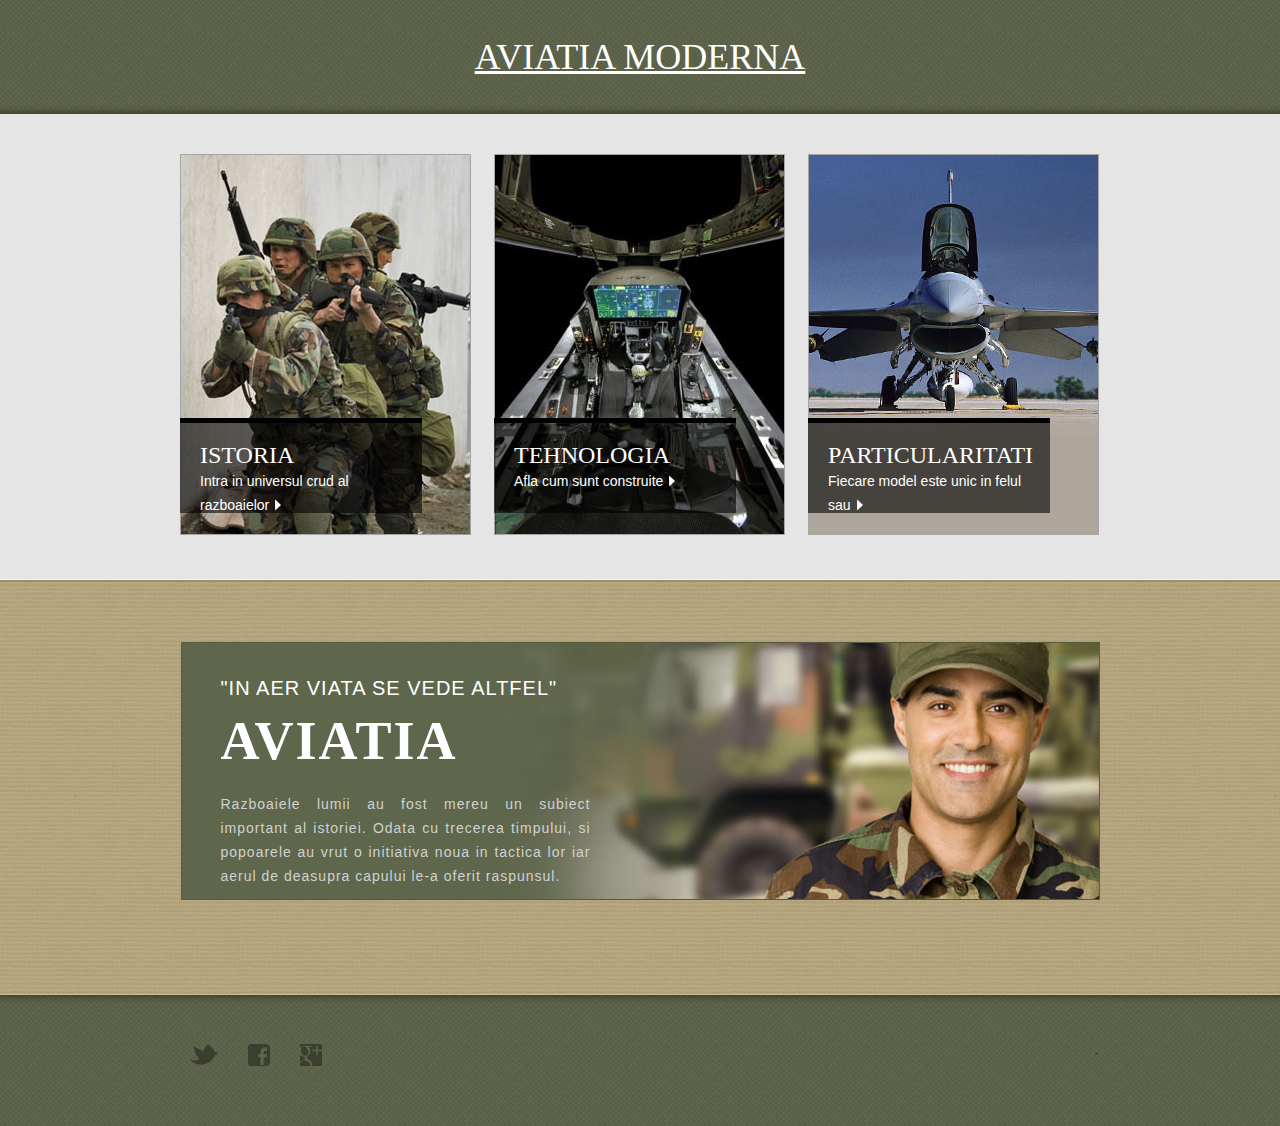
<file: armyacademywebsitetemplate/index.html>
<!DOCTYPE HTML>

<html>
<head>
	<meta charset="UTF-8">
	<title>aviatia moderna</title>
	<link rel="stylesheet" href="css/style.css" type="text/css">
</head>
<body>

	<div id="header">
		
		<P  id="titlu"          ><a style="color:white!important;" href="index.html">AVIATIA MODERNA</a></P>
		
	</div>
	
	<div id="body">
		
		<div class="header">

			<ul>
				<li>
					<img src="images/istoria.jpg" alt=""> <a href="Capitol1.html"><b>istoria</b><span>Intra in universul crud al razboaielor</span></a>
				</li>
				<li>
					<img src="images/tehnologia.jpg" alt=""> <a href="Capitol2.html"><b>tehnologia</b><span>Afla cum sunt construite</span></a>
				</li>
				<li>
					<img src="images/particularitati.jpg" alt=""> <a href="Capitol3.html"><b>particularitati</b><span>Fiecare model este unic in felul sau</span></a>
				</li>
			</ul>
		</div>
		<div class="body">
			<div>
				<h3>"In aer viata se vede altfel"</h3>
				<h1>Aviatia</h1>
				<p>
					Razboaiele lumii au fost mereu un subiect important al istoriei.   Odata cu trecerea timpului, si popoarele au vrut o initiativa noua in tactica lor iar aerul de deasupra capului le-a oferit raspunsul.
				</p>
			</div>
		</div>
		<div class="footer">
			<div class="blog">
				<!-- <h3><a href="">blog</a></h3>
				<ul>
					<li>
						<p>
							<a href="blog.html">This is just a place holder, so you can see what the site would look like. by: Rose</a>
						</p>
					</li>
					<li>
						<p>
							<a href="blog.html">This website template has been designed by Free Website Templates for you, for free. by: Rose</a>
						</p>
					</li>
					<li>
						<p>
							<a href="blog.html">This is just a place holder, so you can see what the site would look like. by: Rose</a>
						</p>
					</li>
				</ul> -->
			</div>
			<div class="article">
				<!-- <h3><a href="">calendar</a></h3>
				<ul>
					<li>
						<div>
							<span><b>4</b> jul</span>
						</div>
						<p>
							<a href="calendar.html">This is just a place holder, so you can see what the site would look like. by: Rose</a>
						</p>
					</li>
					<li>
						<div>
							<span><b>8</b> jul</span>
						</div>
						<p>
							<a href="calendar.html">This website template has been designed by Free Website Templates for you, for free. by: Rose</a>
						</p>
					</li>
					<li>
						<div>
							<span><b>12</b> jul</span>
						</div>
						<p>
							<a href="calendar.html">This is just a place holder, so you can see what the site would look like. by: Rose</a>
						</p>
					</li>
				</ul> -->
			</div>

		</div>
	</div>
	<div id="footer">
		<div>
			<ul>
				<li class="twitter">
					<a href="http://freewebsitetemplates.com/go/twitter/">twitter</a>
				</li>
				<li class="facebook">
					<a href="http://freewebsitetemplates.com/go/facebook/">facebook</a>
				</li>
				<li class="googleplus">
					<a href="http://freewebsitetemplates.com/go/googleplus/">googleplus</a>
				</li>
			</ul>
			<p>
				-
			</p>
		</div>
	</div>
</body>
</html>
</file>
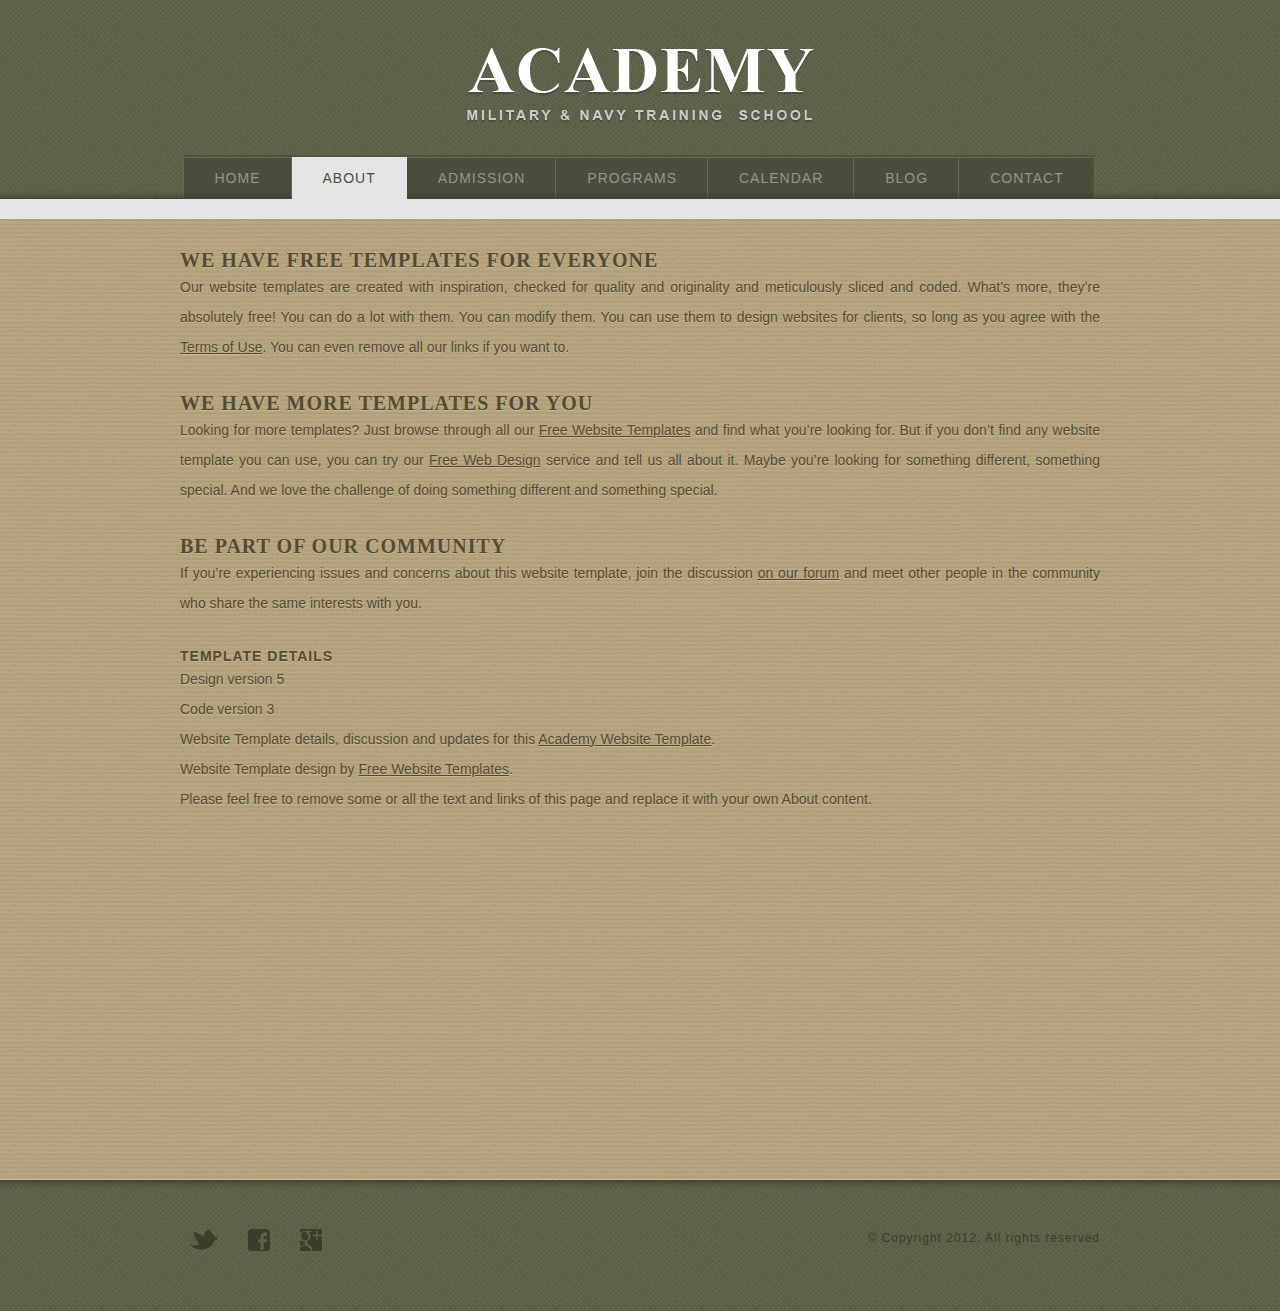
<file: armyacademywebsitetemplate/about.html>
<!DOCTYPE HTML>
<!-- Website Template by freewebsitetemplates.com -->
<html>
<head>
	<meta charset="UTF-8">
	<title>About - Academy Website Template</title>
	<link rel="stylesheet" href="css/style.css" type="text/css">
</head>
<body>
	<div id="header">
		<a href="index.html" class="logo"><img src="images/logo.png" alt=""></a>
		<ul>
			<li>
				<a href="index.html">home</a>
			</li>
			<li class="selected">
				<a href="about.html">about</a>
			</li>
			<li>
				<a href="admission.html">admission</a>
			</li>
			<li>
				<a href="programs.html">programs</a>
			</li>
			<li>
				<a href="calendar.html">calendar</a>
			</li>
			<li>
				<a href="blog.html">blog</a>
			</li>
			<li>
				<a href="contact.html">contact</a>
			</li>
		</ul>
	</div>
	<div id="body">
		<div class="content">
			<h3>We Have Free Templates for Everyone</h3>
			<p>
				Our website templates are created with inspiration, checked for quality and originality and meticulously sliced and coded. What’s more, they’re absolutely free! You can do a lot with them. You can modify them. You can use them to design websites for clients, so long as you agree with the <a href="http://www.freewebsitetemplates.com/about/terms">Terms of Use</a>. You can even remove all our links if you want to.
			</p>
			<h3>We Have More Templates for You</h3>
			<p>
				Looking for more templates? Just browse through all our <a href="http://www.freewebsitetemplates.com/">Free Website Templates</a> and find what you’re looking for. But if you don’t find any website template you can use, you can try our <a href="http://www.freewebsitetemplates.com/freewebdesign/">Free Web Design</a> service and tell us all about it. Maybe you’re looking for something different, something special. And we love the challenge of doing something different and something special.
			</p>
			<h3>Be Part of Our Community</h3>
			<p>
				If you’re experiencing issues and concerns about this website template, join the discussion <a href="http://www.freewebsitetemplates.com/forums/">on our forum</a> and meet other people in the community who share the same interests with you.
			</p>
			<h4>Template details</h4>
			<p>
				Design version 5
			</p>
			<p>
				Code version 3
			</p>
			<p>
				Website Template details, discussion and updates for this <a href="http://www.freewebsitetemplates.com/discuss/armyacademywebsitetemplate/">Academy Website Template</a>.
			</p>
			<p>
				Website Template design by <a href="http://www.freewebsitetemplates.com/">Free Website Templates</a>.
			</p>
			<p>
				Please feel free to remove some or all the text and links of this page and replace it with your own About content.
			</p>
		</div>
	</div>
	<div id="footer">
		<div>
			<ul>
				<li class="twitter">
					<a href="http://freewebsitetemplates.com/go/twitter/">twitter</a>
				</li>
				<li class="facebook">
					<a href="http://freewebsitetemplates.com/go/facebook/">facebook</a>
				</li>
				<li class="googleplus">
					<a href="http://freewebsitetemplates.com/go/googleplus/">googleplus</a>
				</li>
			</ul>
			<p>
				&copy; Copyright 2012. All rights reserved
			</p>
		</div>
	</div>
</body>
</html>
</file>
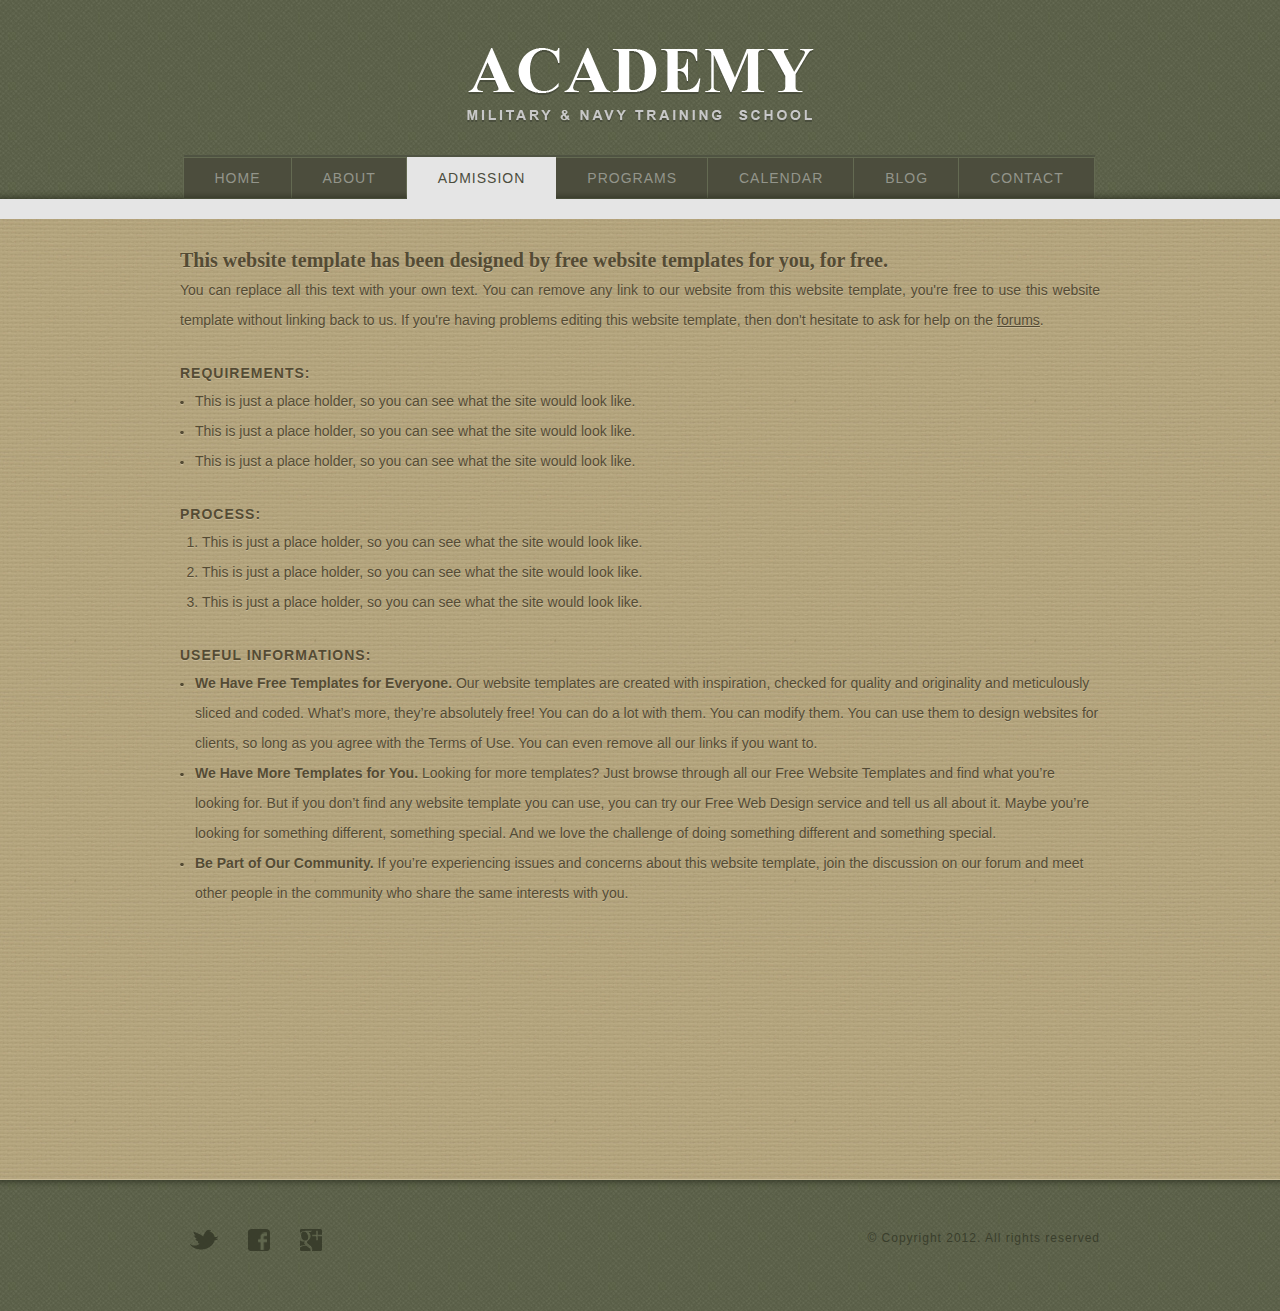
<file: armyacademywebsitetemplate/admission.html>
<!DOCTYPE HTML>
<!-- Website Template by freewebsitetemplates.com -->
<html>
<head>
	<meta charset="UTF-8">
	<title>Admission - Academy Website Template</title>
	<link rel="stylesheet" href="css/style.css" type="text/css">
</head>
<body>
	<div id="header">
		<a href="index.html" class="logo"><img src="images/logo.png" alt=""></a>
		<ul>
			<li>
				<a href="index.html">home</a>
			</li>
			<li>
				<a href="about.html">about</a>
			</li>
			<li class="selected">
				<a href="admission.html">admission</a>
			</li>
			<li>
				<a href="programs.html">programs</a>
			</li>
			<li>
				<a href="calendar.html">calendar</a>
			</li>
			<li>
				<a href="blog.html">blog</a>
			</li>
			<li>
				<a href="contact.html">contact</a>
			</li>
		</ul>
	</div>
	<div id="body">
		<div class="content">
			<h2>This website template has been designed by <a href="http://www.freewebsitetemplates.com">free website templates</a> for you, for free.</h2>
			<p>
				You can replace all this text with your own text. You can remove any link to our website from this website template, you're free to use this website template without linking back to us. If you're having problems editing this website template, then don't hesitate to ask for help on the <a href="http://www.freewebsitetemplates.com/forums/">forums</a>.
			</p>
			<h4>requirements:</h4>
			<ul>
				<li>
					This is just a place holder, so you can see what the site would look like.
				</li>
				<li>
					This is just a place holder, so you can see what the site would look like.
				</li>
				<li>
					This is just a place holder, so you can see what the site would look like.
				</li>
			</ul>
			<h4>process:</h4>
			<ul class="section">
				<li>
					This is just a place holder, so you can see what the site would look like.
				</li>
				<li>
					This is just a place holder, so you can see what the site would look like.
				</li>
				<li>
					This is just a place holder, so you can see what the site would look like.
				</li>
			</ul>
			<h4>useful informations:</h4>
			<ul>
				<li>
					<b>We Have Free Templates for Everyone.</b> Our website templates are created with inspiration, checked for quality and originality and meticulously sliced and coded. What’s more, they’re absolutely free! You can do a lot with them. You can modify them. You can use them to design websites for clients, so long as you agree with the <a href="http://www.freewebsitetemplates.com/about/terms">Terms of Use</a>. You can even remove all our links if you want to.
				</li>
				<li>
					<b>We Have More Templates for You.</b> Looking for more templates? Just browse through all our <a href="http://www.freewebsitetemplates.com">Free Website Templates</a> and find what you’re looking for. But if you don’t find any website template you can use, you can try our <a href="http://www.freewebsitetemplates.com/freewebdesign/">Free Web Design</a> service and tell us all about it. Maybe you’re looking for something different, something special. And we love the challenge of doing something different and something special.
				</li>
				<li>
					<b>Be Part of Our Community.</b> If you’re experiencing issues and concerns about this website template, join the discussion <a href="http://www.freewebsitetemplates.com/forums/">on our forum</a> and meet other people in the community who share the same interests with you.
				</li>
			</ul>
		</div>
	</div>
	<div id="footer">
		<div>
			<ul>
				<li class="twitter">
					<a href="http://freewebsitetemplates.com/go/twitter/">twitter</a>
				</li>
				<li class="facebook">
					<a href="http://freewebsitetemplates.com/go/facebook/">facebook</a>
				</li>
				<li class="googleplus">
					<a href="http://freewebsitetemplates.com/go/googleplus/">googleplus</a>
				</li>
			</ul>
			<p>
				&copy; Copyright 2012. All rights reserved
			</p>
		</div>
	</div>
</body>
</html>
</file>
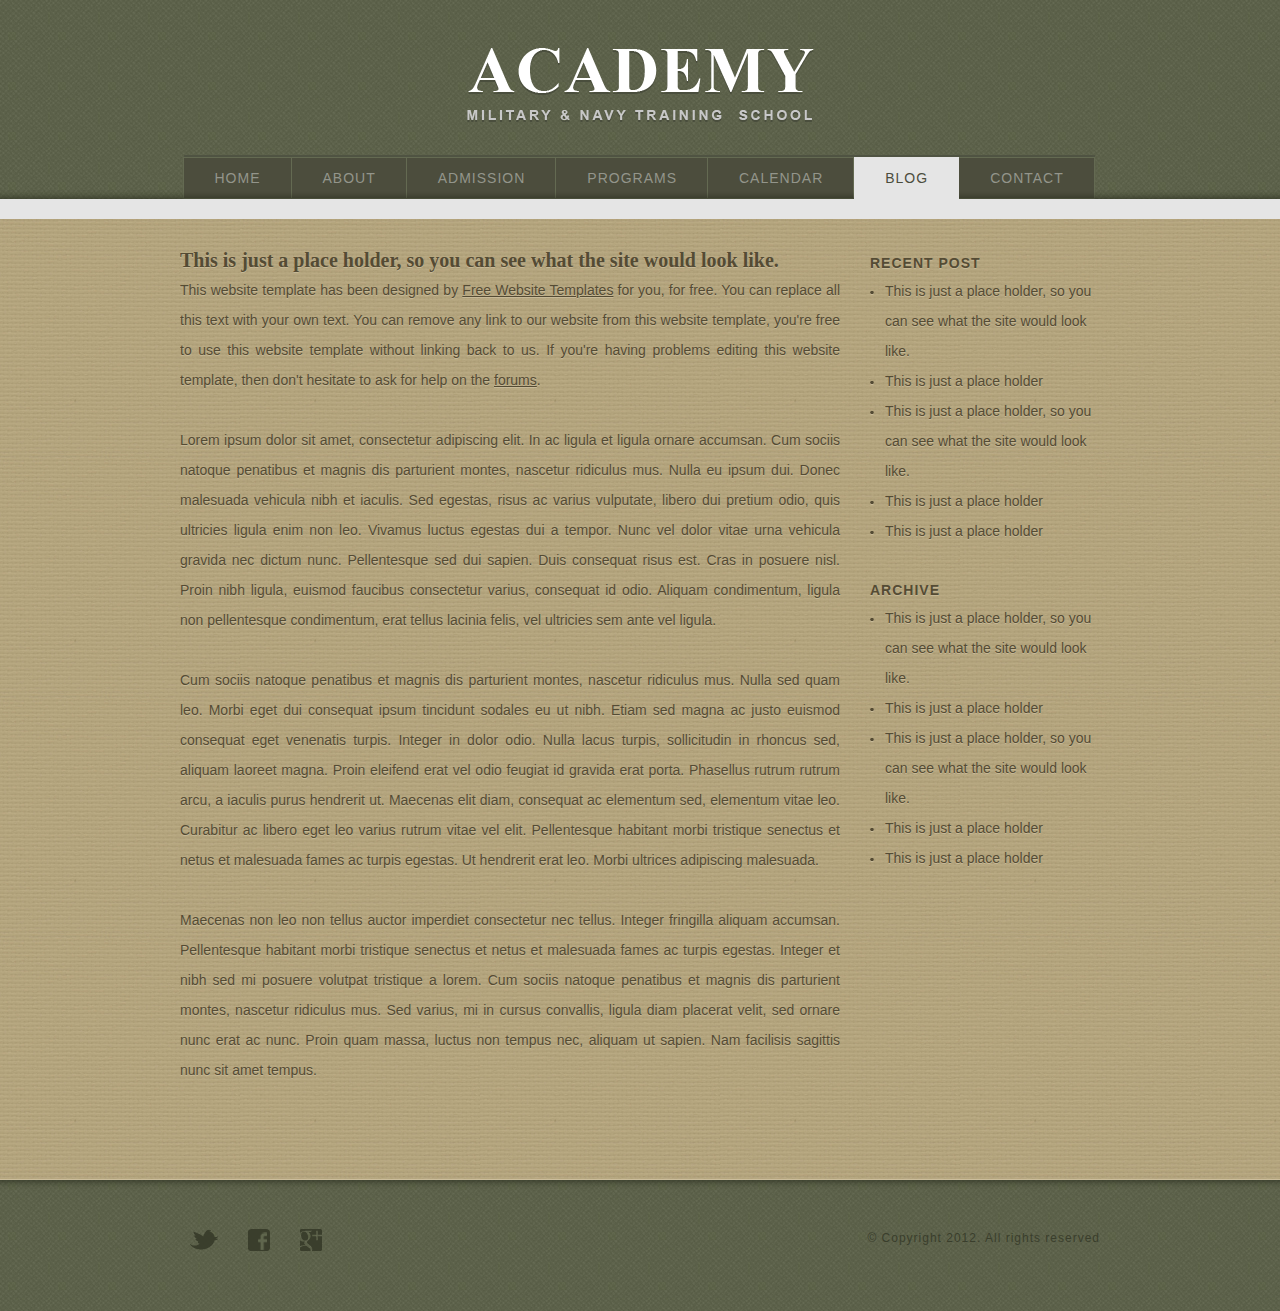
<file: armyacademywebsitetemplate/blog.html>
<!DOCTYPE HTML>
<!-- Website Template by freewebsitetemplates.com -->
<html>
<head>
	<meta charset="UTF-8">
	<title>Blog - Academy Website Template</title>
	<link rel="stylesheet" href="css/style.css" type="text/css">
</head>
<body>
	<div id="header">
		<a href="index.html" class="logo"><img src="images/logo.png" alt=""></a>
		<ul>
			<li>
				<a href="index.html">home</a>
			</li>
			<li>
				<a href="about.html">about</a>
			</li>
			<li>
				<a href="admission.html">admission</a>
			</li>
			<li>
				<a href="programs.html">programs</a>
			</li>
			<li>
				<a href="calendar.html">calendar</a>
			</li>
			<li class="selected">
				<a href="blog.html">blog</a>
			</li>
			<li>
				<a href="contact.html">contact</a>
			</li>
		</ul>
	</div>
	<div id="body">
		<div class="content">
			<div class="blog">
				<h2>This is just a place holder, so you can see what the site would look like.</h2>
				<p>
					This website template has been designed by <a href="http://www.freewebsitetemplates.com">Free Website Templates</a> for you, for free. You can replace all this text with your own text. You can remove any link to our website from this website template, you're free to use this website template without linking back to us. If you're having problems editing this website template, then don't hesitate to ask for help on the <a href="http://www.freewebsitetemplates.com/forums/">forums</a>.
				</p>
				<p>
					Lorem ipsum dolor sit amet, consectetur adipiscing elit. In ac ligula et ligula ornare accumsan. Cum sociis natoque penatibus et magnis dis parturient montes, nascetur ridiculus mus. Nulla eu ipsum dui. Donec malesuada vehicula nibh et iaculis. Sed egestas, risus ac varius vulputate, libero dui pretium odio, quis ultricies ligula enim non leo. Vivamus luctus egestas dui a tempor. Nunc vel dolor vitae urna vehicula gravida nec dictum nunc. Pellentesque sed dui sapien. Duis consequat risus est. Cras in posuere nisl. Proin nibh ligula, euismod faucibus consectetur varius, consequat id odio. Aliquam condimentum, ligula non pellentesque condimentum, erat tellus lacinia felis, vel ultricies sem ante vel ligula.
				</p>
				<p>
					Cum sociis natoque penatibus et magnis dis parturient montes, nascetur ridiculus mus. Nulla sed quam leo. Morbi eget dui consequat ipsum tincidunt sodales eu ut nibh. Etiam sed magna ac justo euismod consequat eget venenatis turpis. Integer in dolor odio. Nulla lacus turpis, sollicitudin in rhoncus sed, aliquam laoreet magna. Proin eleifend erat vel odio feugiat id gravida erat porta. Phasellus rutrum rutrum arcu, a iaculis purus hendrerit ut. Maecenas elit diam, consequat ac elementum sed, elementum vitae leo. Curabitur ac libero eget leo varius rutrum vitae vel elit. Pellentesque habitant morbi tristique senectus et netus et malesuada fames ac turpis egestas. Ut hendrerit erat leo. Morbi ultrices adipiscing malesuada.
				</p>
				<p>Maecenas non leo non tellus auctor imperdiet consectetur nec tellus. Integer fringilla aliquam accumsan. Pellentesque habitant morbi tristique senectus et netus et malesuada fames ac turpis egestas. Integer et nibh sed mi posuere volutpat tristique a lorem. Cum sociis natoque penatibus et magnis dis parturient montes, nascetur ridiculus mus. Sed varius, mi in cursus convallis, ligula diam placerat velit, sed ornare nunc erat ac nunc. Proin quam massa, luctus non tempus nec, aliquam ut sapien. Nam facilisis sagittis nunc sit amet tempus.</p>
			</div>
			<div class="sidebar">
				<div>
					<h3>recent post</h3>
					<ul>
						<li>
							<a href="#">This is just a place holder, so you can see what the site would look like.</a>
						</li>
						<li>
							<a href="#">This is just a place holder</a>
						</li>
						<li>
							<a href="#">This is just a place holder, so you can see what the site would look like.</a>
						</li>
						<li>
							<a href="#">This is just a place holder</a>
						</li>
						<li>
							<a href="#">This is just a place holder</a>
						</li>
					</ul>
				</div>
				<div>
					<h3>archive</h3>
					<ul>
						<li>
							<a href="#">This is just a place holder, so you can see what the site would look like.</a>
						</li>
						<li>
							<a href="#">This is just a place holder</a>
						</li>
						<li>
							<a href="#">This is just a place holder, so you can see what the site would look like.</a>
						</li>
						<li>
							<a href="#">This is just a place holder</a>
						</li>
						<li>
							<a href="#">This is just a place holder</a>
						</li>
					</ul>
				</div>
			</div>
		</div>
	</div>
	<div id="footer">
		<div>
			<ul>
				<li class="twitter">
					<a href="http://freewebsitetemplates.com/go/twitter/">twitter</a>
				</li>
				<li class="facebook">
					<a href="http://freewebsitetemplates.com/go/facebook/">facebook</a>
				</li>
				<li class="googleplus">
					<a href="http://freewebsitetemplates.com/go/googleplus/">googleplus</a>
				</li>
			</ul>
			<p>
				&copy; Copyright 2012. All rights reserved
			</p>
		</div>
	</div>
</body>
</html>
</file>
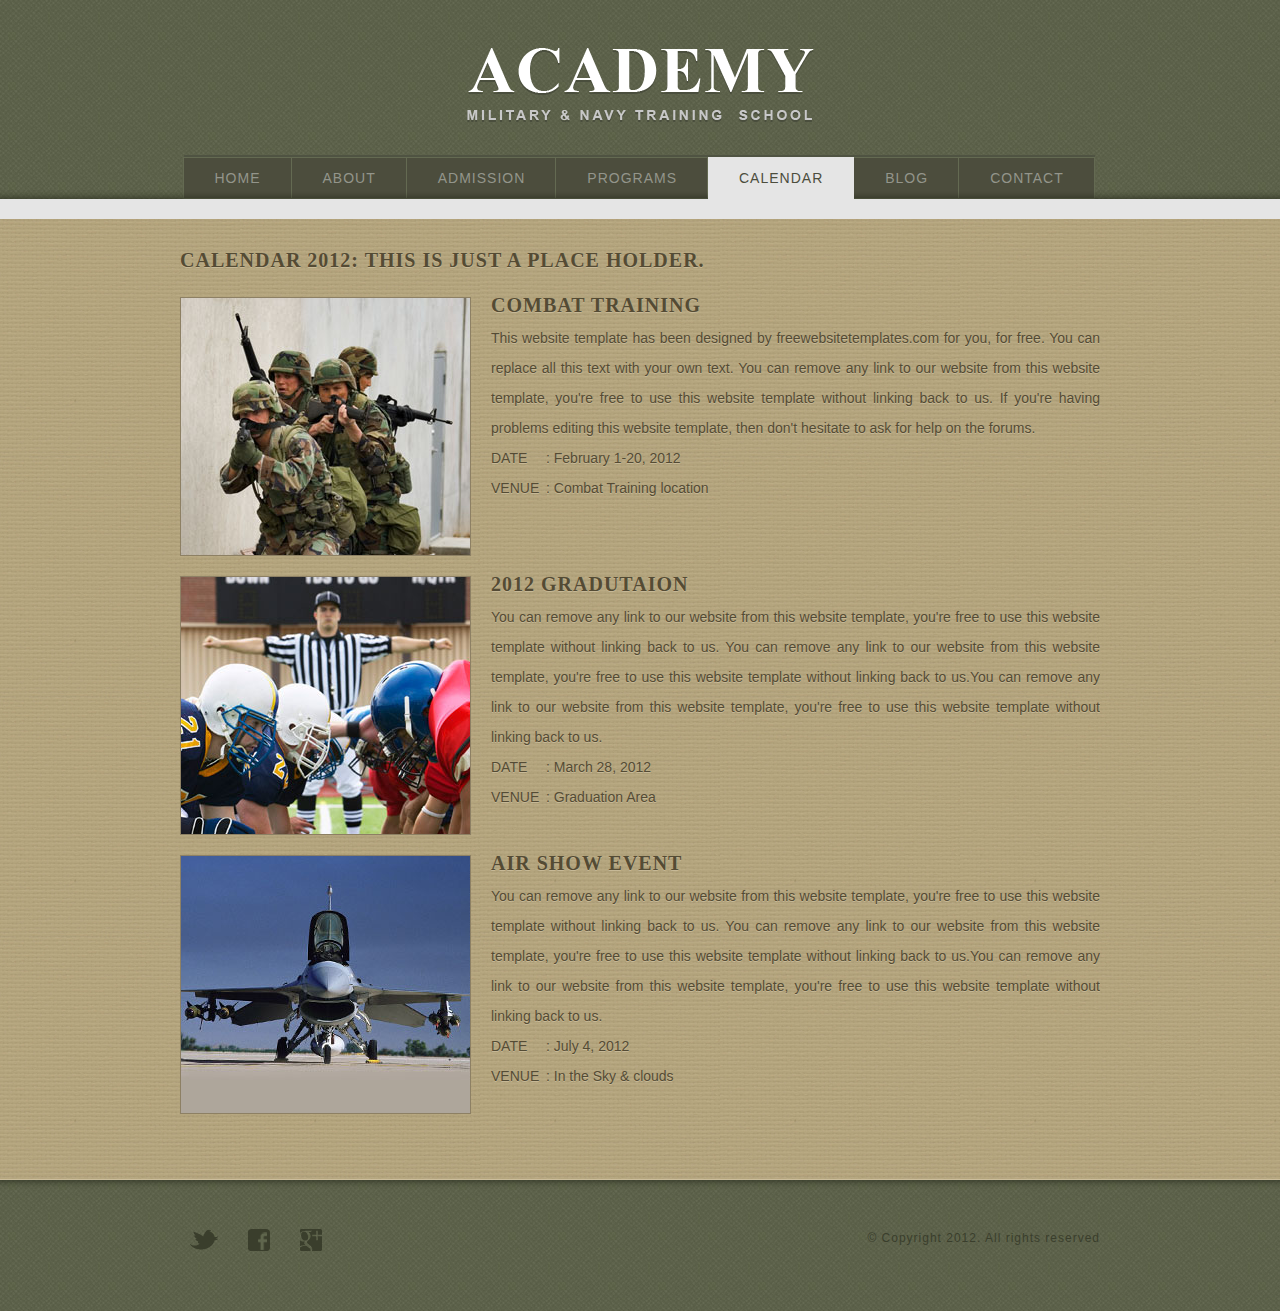
<file: armyacademywebsitetemplate/calendar.html>
<!DOCTYPE HTML>
<!-- Website Template by freewebsitetemplates.com -->
<html>
<head>
	<meta charset="UTF-8">
	<title>Calendar - Academy Website Template</title>
	<link rel="stylesheet" href="css/style.css" type="text/css">
</head>
<body>
	<div id="header">
		<a href="index.html" class="logo"><img src="images/logo.png" alt=""></a>
		<ul>
			<li>
				<a href="index.html">home</a>
			</li>
			<li>
				<a href="about.html">about</a>
			</li>
			<li>
				<a href="admission.html">admission</a>
			</li>
			<li>
				<a href="programs.html">programs</a>
			</li>
			<li class="selected">
				<a href="calendar.html">calendar</a>
			</li>
			<li>
				<a href="blog.html">blog</a>
			</li>
			<li>
				<a href="contact.html">contact</a>
			</li>
		</ul>
	</div>
	<div id="body">
		<div class="content">
			<h3>Calendar 2012: This is just a place holder.</h3>
			<ul class="article">
				<li>
					<a href="#" class="figure"><img src="images/combat-training.jpg" alt=""></a>
					<div>
						<h3>combat training</h3>
						<p>
							This website template has been designed by freewebsitetemplates.com for you, for free. You can replace all this text with your own text. You can remove any link to our website from this website template, you're free to use this website template without linking back to us. If you're having problems editing this website template, then don't hesitate to ask for help on the <a href="http://www.freewebsitetemplates.com/forums/">forums</a>.
						</p>
						<span><b>date</b>: February 1-20, 2012</span> <span><b>Venue</b>: Combat Training location</span>
					</div>
				</li>
				<li>
					<a href="#" class="figure"><img src="images/graduation.jpg" alt=""></a>
					<div>
						<h3>2012 gradutaion</h3>
						<p>
							You can remove any link to our website from this website template, you're free to use this website template without linking back to us. You can remove any link to our website from this website template, you're free to use this website template without linking back to us.You can remove any link to our website from this website template, you're free to use this website template without linking back to us.
						</p>
						<span><b>date</b>: March 28, 2012</span> <span><b>Venue</b>: Graduation Area</span>
					</div>
				</li>
				<li>
					<a href="#" class="figure"><img src="images/air-show-event.jpg" alt=""></a>
					<div>
						<h3>air show event</h3>
						<p>
							You can remove any link to our website from this website template, you're free to use this website template without linking back to us. You can remove any link to our website from this website template, you're free to use this website template without linking back to us.You can remove any link to our website from this website template, you're free to use this website template without linking back to us.
						</p>
						<span><b>date</b>: July 4, 2012</span> <span><b>Venue</b>: In the Sky & clouds</span>
					</div>
				</li>
			</ul>
		</div>
	</div>
	<div id="footer">
		<div>
			<ul>
				<li class="twitter">
					<a href="http://freewebsitetemplates.com/go/twitter/">twitter</a>
				</li>
				<li class="facebook">
					<a href="http://freewebsitetemplates.com/go/facebook/">facebook</a>
				</li>
				<li class="googleplus">
					<a href="http://freewebsitetemplates.com/go/googleplus/">googleplus</a>
				</li>
			</ul>
			<p>
				&copy; Copyright 2012. All rights reserved
			</p>
		</div>
	</div>
</body>
</html>
</file>
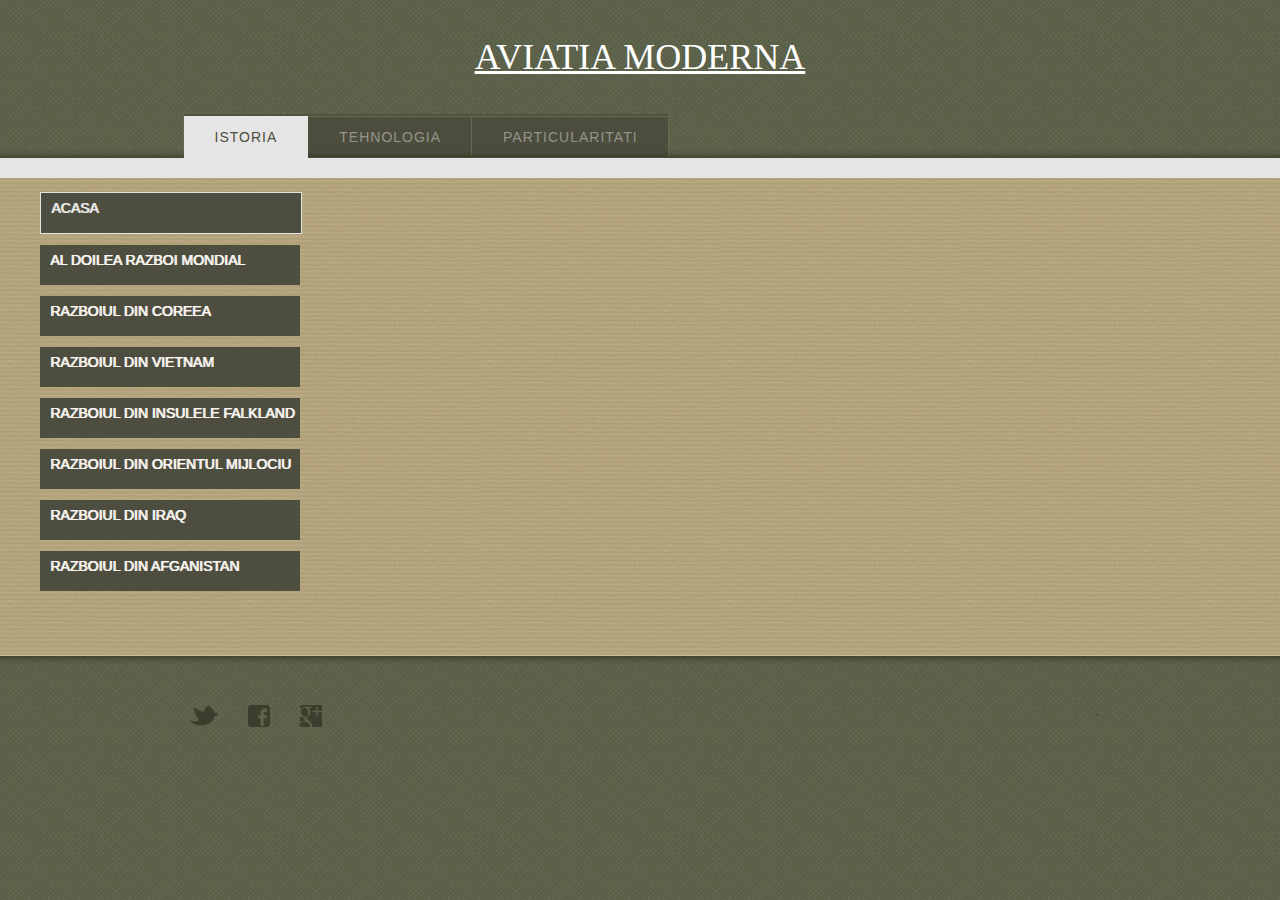
<file: armyacademywebsitetemplate/Capitol1.html>
<!DOCTYPE HTML>

<html>
<head>
	<meta charset="UTF-8">
	<title>istoria</title>
	<link rel="stylesheet" href="css/style.css" type="text/css">
</head>
<body>

	<div id="header">
		<P  id="titlu"          ><a style="color:white!important;" href="index.html">AVIATIA MODERNA</a></P>
		<ul>
			<li class="selected">
				<a href="Capitol1.html">istoria</a>
			</li>
			<li >
				<a href="Capitol2.html">tehnologia</a>
			</li>
			<li >
				<a href="Capitol3.html">particularitati</a>
			</li>
			
		</ul>
	</div>
	
	<div id="body">
		<div>
       <ul class="navigation">
					<li class="selected">
						<a href="index.html">Acasa</a>
					</li>
					<li>
						<a href="istoria/mondial.html">al doilea razboi mondial</a>
					</li>
                    <li>
                        <a href="istoria/coreea.html">razboiul din coreea</a>
                    </li>
					<li>
						<a href="istoria/vietnam.html">razboiul din vietnam </a>
					</li>
					<li>
						<a href="istoria/falkland.html">razboiul din insulele falkland</a>
					</li>
					<li>
						<a href="istoria/orient.html">razboiul din orientul mijlociu</a>
					</li>
					<li>
						<a href="istoria/iraq.html">razboiul din iraq</a>
					</li>
				    <li>
						<a href="istoria/afganistan.html">razboiul din afganistan </a>
					</li>
				</ul>
	</div>

		<!-- <div class="header">

			<ul>
				<li>
					<img src="images/programs.jpg" alt=""> <a href="programs.html"><b>programs</b><span>This is just a place holder</span></a>
				</li>
				<li>
					<img src="images/football.jpg" alt=""> <a href="programs.html"><b>football</b><span>This is just a place holder</span></a>
				</li>
				<li>
					<img src="images/air-show.jpg" alt=""> <a href="programs.html"><b>air show event</b><span>This is just a place holder</span></a>
				</li>
			</ul>
		</div> -->


		
		<div class="footer">
			<!-- <div class="blog">
				<h3><a href="">blog</a></h3>
				<ul>
					<li>
						<p>
							<a href="blog.html">This is just a place holder, so you can see what the site would look like. by: Rose</a>
						</p>
					</li>
					<li>
						<p>
							<a href="blog.html">This website template has been designed by Free Website Templates for you, for free. by: Rose</a>
						</p>
					</li>
					<li>
						<p>
							<a href="blog.html">This is just a place holder, so you can see what the site would look like. by: Rose</a>
						</p>
					</li>
				</ul>
			</div> -->
			<div class="article">
				<!-- <h3><a href="">calendar</a></h3>
				<ul>
					<li>
						<div>
							<span><b>4</b> jul</span>
						</div>
						<p>
							<a href="calendar.html">This is just a place holder, so you can see what the site would look like. by: Rose</a>
						</p>
					</li>
					<li>
						<div>
							<span><b>8</b> jul</span>
						</div>
						<p>
							<a href="calendar.html">This website template has been designed by Free Website Templates for you, for free. by: Rose</a>
						</p>
					</li>
					<li>
						<div>
							<span><b>12</b> jul</span>
						</div>
						<p>
							<a href="calendar.html">This is just a place holder, so you can see what the site would look like. by: Rose</a>
						</p>
					</li>
				</ul> -->
			</div>
		</div>
	</div>
	<div id="footer">
		<div>
			<ul>
				<li class="twitter">
					<a href="http://freewebsitetemplates.com/go/twitter/">twitter</a>
				</li>
				<li class="facebook">
					<a href="http://freewebsitetemplates.com/go/facebook/">facebook</a>
				</li>
				<li class="googleplus">
					<a href="http://freewebsitetemplates.com/go/googleplus/">googleplus</a>
				</li>
			</ul>
			<p>
				-
			</p>
		</div>
	</div>
</body>
</html>
</file>
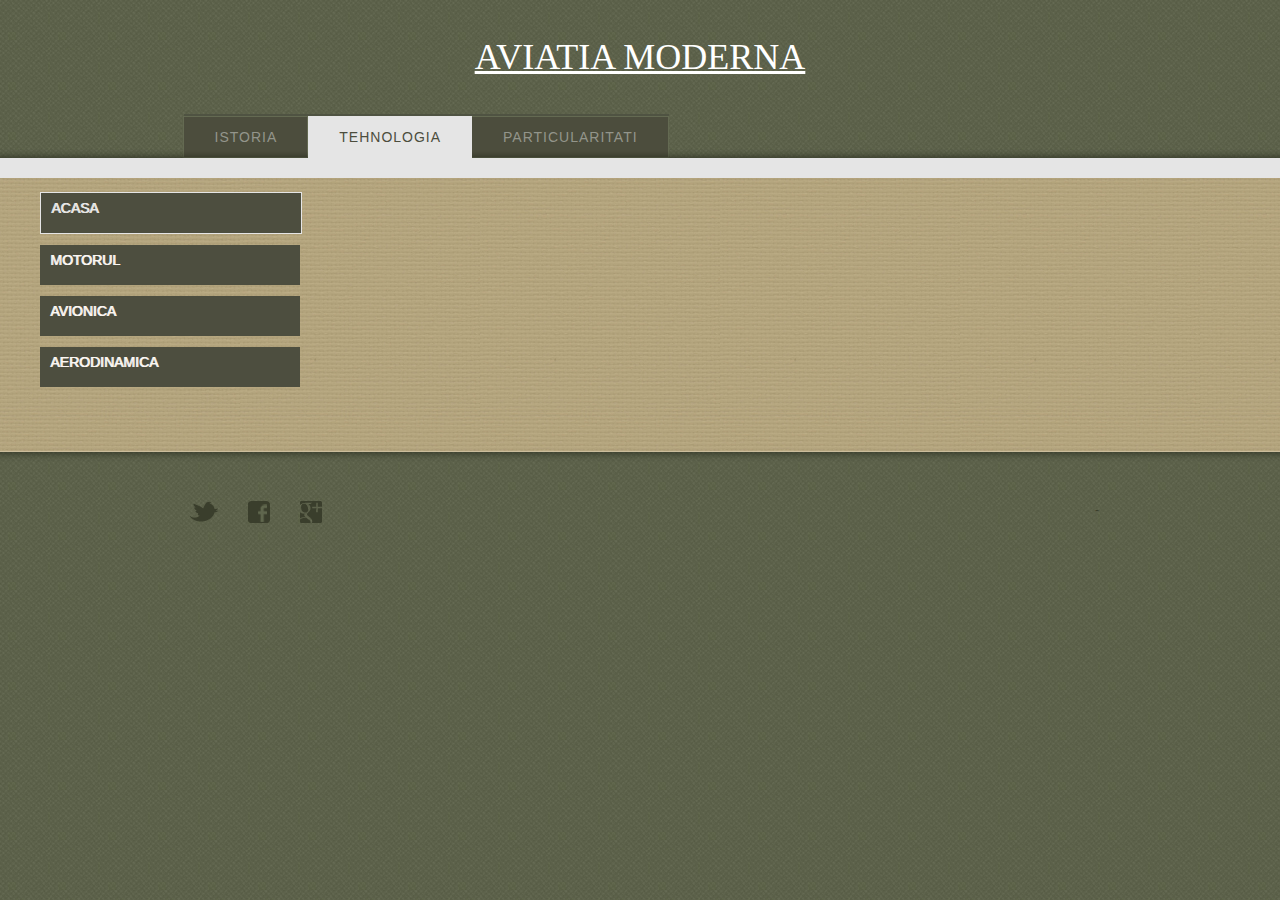
<file: armyacademywebsitetemplate/Capitol2.html>
<!DOCTYPE HTML>

<html>
<head>
	<meta charset="UTF-8">
	<title>tehnologia</title>
	<link rel="stylesheet" href="css/style.css" type="text/css">
</head>
<body>

	<div id="header">
		<P  id="titlu"          ><a style="color:white!important;" href="index.html">AVIATIA MODERNA</a></P>
		<ul>
			<li >
				<a href="Capitol1.html">istoria</a>
			</li>
			<li class="selected">
				<a href="Capitol2.html">tehnologia</a>
			</li>
			<li>
				<a href="Capitol3.html">particularitati</a>
			</li>
			
		</ul>
	</div>
	
	<div id="body">
		<div>
       <ul class="navigation">
					<li class="selected">
						<a href="index.html">Acasa</a>
					</li>
					<li>
						<a href="tehnologia/motorul.html">motorul</a>
					</li>
                    <li>
                        <a href="tehnologia/avionica.html">avionica</a>
                    </li>
                    <li>
                        <a href="tehnologia/aerodinamica.html">aerodinamica</a>
                    </li>
					
				</ul>
	</div>

		<!-- <div class="header">

			<ul>
				<li>
					<img src="images/programs.jpg" alt=""> <a href="programs.html"><b>programs</b><span>This is just a place holder</span></a>
				</li>
				<li>
					<img src="images/football.jpg" alt=""> <a href="programs.html"><b>football</b><span>This is just a place holder</span></a>
				</li>
				<li>
					<img src="images/air-show.jpg" alt=""> <a href="programs.html"><b>air show event</b><span>This is just a place holder</span></a>
				</li>
			</ul>
		</div> -->


		
		<div class="footer">
			<!-- <div class="blog">
				<h3><a href="">blog</a></h3>
				<ul>
					<li>
						<p>
							<a href="blog.html">This is just a place holder, so you can see what the site would look like. by: Rose</a>
						</p>
					</li>
					<li>
						<p>
							<a href="blog.html">This website template has been designed by Free Website Templates for you, for free. by: Rose</a>
						</p>
					</li>
					<li>
						<p>
							<a href="blog.html">This is just a place holder, so you can see what the site would look like. by: Rose</a>
						</p>
					</li>
				</ul>
			</div> -->
			<div class="article">
				<!-- <h3><a href="">calendar</a></h3>
				<ul>
					<li>
						<div>
							<span><b>4</b> jul</span>
						</div>
						<p>
							<a href="calendar.html">This is just a place holder, so you can see what the site would look like. by: Rose</a>
						</p>
					</li>
					<li>
						<div>
							<span><b>8</b> jul</span>
						</div>
						<p>
							<a href="calendar.html">This website template has been designed by Free Website Templates for you, for free. by: Rose</a>
						</p>
					</li>
					<li>
						<div>
							<span><b>12</b> jul</span>
						</div>
						<p>
							<a href="calendar.html">This is just a place holder, so you can see what the site would look like. by: Rose</a>
						</p>
					</li>
				</ul> -->
			</div>
		</div>
	</div>
	<div id="footer">
		<div>
			<ul>
				<li class="twitter">
					<a href="http://freewebsitetemplates.com/go/twitter/">twitter</a>
				</li>
				<li class="facebook">
					<a href="http://freewebsitetemplates.com/go/facebook/">facebook</a>
				</li>
				<li class="googleplus">
					<a href="http://freewebsitetemplates.com/go/googleplus/">googleplus</a>
				</li>
			</ul>
			<p>
				-
			</p>
		</div>
	</div>
</body>
</html>
</file>
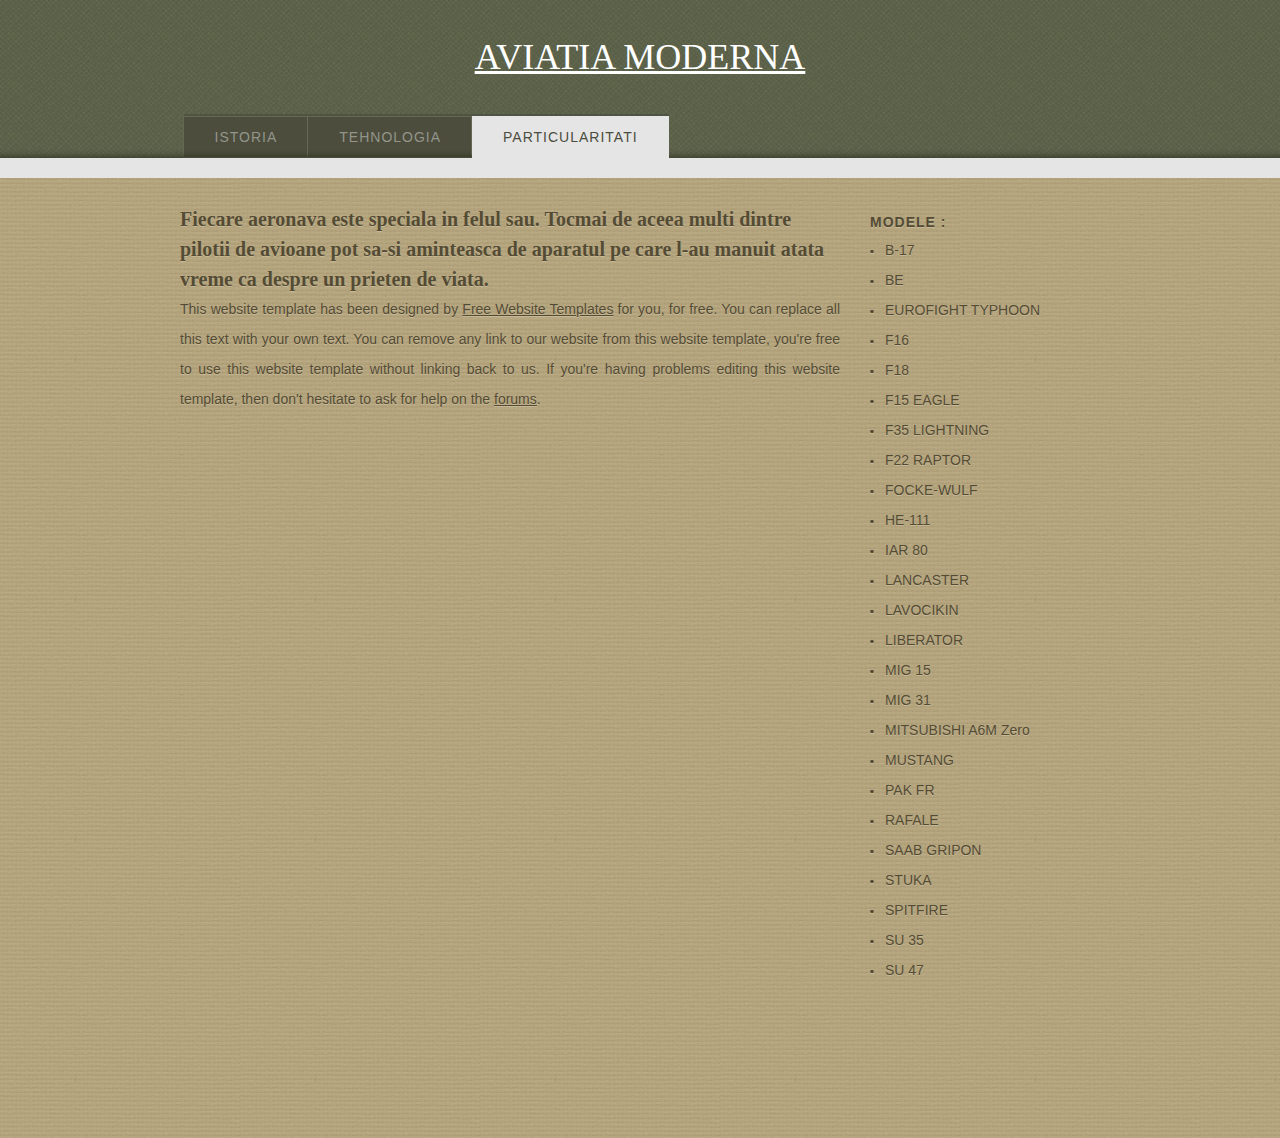
<file: armyacademywebsitetemplate/Capitol3.html>
<!DOCTYPE HTML>

<html>
<head>
	<meta charset="UTF-8">
	<title>Academy Website Template</title>
	<link rel="stylesheet" href="css/style.css" type="text/css">
</head>
<body>

	<div id="header">
		<P  id="titlu"          ><a style="color:white!important;" href="index.html">AVIATIA MODERNA</a></P>
		<ul>
			<li >
				<a href="Capitol1.html">istoria</a>
			</li>
			<li>
				<a href="Capitol2.html">tehnologia</a>
			</li>
			<li class="selected">
				<a href="Capitol3.html">particularitati</a>
			</li>
			
		</ul>
	</div>
	
	<div id="body">

		<div class="content">
			<div class="blog">
				<h2>Fiecare aeronava este speciala in felul sau. Tocmai de aceea multi dintre pilotii de avioane pot sa-si aminteasca de aparatul pe care l-au manuit atata vreme ca despre un prieten de viata.</h2>
				<p>
					This website template has been designed by <a href="http://www.freewebsitetemplates.com">Free Website Templates</a> for you, for free. You can replace all this text with your own text. You can remove any link to our website from this website template, you're free to use this website template without linking back to us. If you're having problems editing this website template, then don't hesitate to ask for help on the <a href="http://www.freewebsitetemplates.com/forums/">forums</a>.
				</p>
				
			</div>
			<div class="sidebar">
				<div>
					<h3>Modele :</h3>
					<ul>
						<li>
							<a href="modele/B-17.html">B-17</a>
						</li>
						<li>
							<a href="BE.html">BE</a>
						</li>
						<li>
							<a href="EUROFIGHT TYPHOON.html">EUROFIGHT TYPHOON</a>
						</li>
						<li>
							<a href="F16.html">F16</a>
						</li>
						<li>
							<a href="F18.html">F18</a>
						</li>
						<li>
							<a href="F15 EAGLE.html">F15 EAGLE</a>
						</li>
												
						<li>
							<a href="F35 LIGHTNING.html">F35 LIGHTNING</a>
						</li>
						<li>
							<a href="F22 RAPTOR.html">F22 RAPTOR</a>
						</li>
						<li>
							<a href="FOCKE-WULF.html">FOCKE-WULF</a>
						</li>
						<li>
							<a href="HE-111.html">HE-111</a>
						</li>
						<li>
							<a href="IAR 80.html">IAR 80</a>
						</li>
						
						<li>
							<a href="LANCASTER.html">LANCASTER</a>
						</li>
						
						<li>
							<a href="LAVOCIKIN.html">LAVOCIKIN</a>
						</li>
						<li>
							<a href="LIBERATOR.html">LIBERATOR</a>
						</li>
						
						<li>
							<a href="MIG 15.html">MIG 15</a>
						</li>
						<li>
							<a href="MIG 31.html">MIG 31</a>
						</li>
						<li>
							<a href="MITSUBISHI A6M Zero.html">MITSUBISHI A6M Zero </a>
						</li>
						
						<li>
							<a href="MUSTANG.html">MUSTANG</a>
						</li>
						<li>
							<a href="PAK FR.html">PAK FR</a>
						</li>
						<li>
							<a href="RAFALE.html">RAFALE</a>
						</li>
						<li>
							<a href="SAAB GRIPON.html">SAAB GRIPON</a>
						</li>
						<li>
							<a href="STUKA.html">STUKA</a>
						</li>
						
						<li>
							<a href="SPITFIRE.html">SPITFIRE</a>
						</li>
						<li>
							<a href="SU 35.html">SU 35</a>
						</li>
						<li>
							<a href="SU 47.html">SU 47</a>
						</li>
						
						
						
						
						
					</ul>
				</div>
				
			</div>
		
		
</body>
</html>
</file>
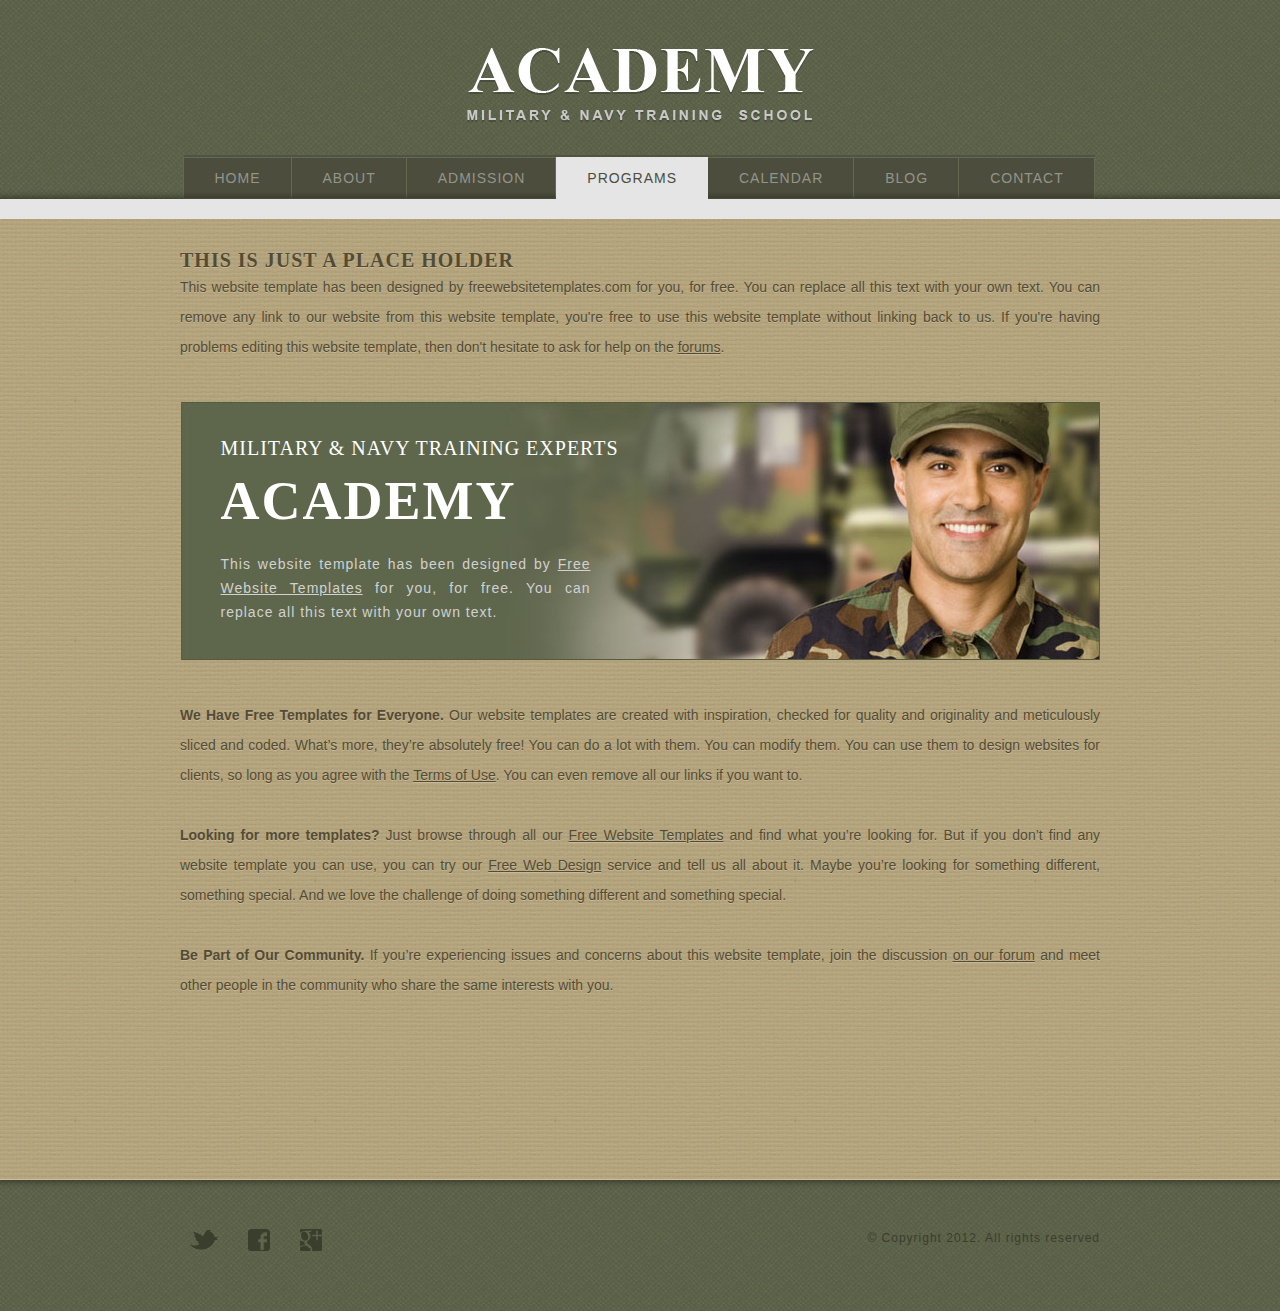
<file: armyacademywebsitetemplate/programs.html>
<!DOCTYPE HTML>
<!-- Website Template by freewebsitetemplates.com -->
<html>
<head>
	<meta charset="UTF-8">
	<title>Programs - Academy Website Template</title>
	<link rel="stylesheet" href="css/style.css" type="text/css">
</head>
<body>
	<div id="header">
		<a href="index.html" class="logo"><img src="images/logo.png" alt=""></a>
		<ul>
			<li>
				<a href="index.html">home</a>
			</li>
			<li>
				<a href="about.html">about</a>
			</li>
			<li>
				<a href="admission.html">admission</a>
			</li>
			<li class="selected">
				<a href="programs.html">programs</a>
			</li>
			<li>
				<a href="calendar.html">calendar</a>
			</li>
			<li>
				<a href="blog.html">blog</a>
			</li>
			<li>
				<a href="contact.html">contact</a>
			</li>
		</ul>
	</div>
	<div id="body">
		<div class="content">
			<h3>This is just a place holder</h3>
			<p>
				This website template has been designed by freewebsitetemplates.com for you, for free. You can replace all this text with your own text. You can remove any link to our website from this website template, you're free to use this website template without linking back to us. If you're having problems editing this website template, then don't hesitate to ask for help on the <a href="http://www.freewebsitetemplates.com/forums/">forums</a>.
			</p>
			<div class="body">
				<div>
					<h3>Military &amp; Navy training experts</h3>
					<h1>academy</h1>
					<p>
						This website template has been designed by <a href="http://www.freewebsitetemplates.com">Free Website Templates</a> for you, for free. You can replace all this text with your own text.
					</p>
				</div>
			</div>
			<div class="section">
				<p>
					<b>We Have Free Templates for Everyone.</b> Our website templates are created with inspiration, checked for quality and originality and meticulously sliced and coded. What’s more, they’re absolutely free! You can do a lot with them. You can modify them. You can use them to design websites for clients, so long as you agree with the <a href="http://www.freewebsitetemplates.com/about/terms">Terms of Use</a>. You can even remove all our links if you want to.
				</p>
				<p>
					<b>Looking for more templates?</b> Just browse through all our <a href="http://www.freewebsitetemplates.com">Free Website Templates</a> and find what you’re looking for. But if you don’t find any website template you can use, you can try our <a href="http://www.freewebsitetemplates.com/freewebdesign/">Free Web Design</a> service and tell us all about it. Maybe you’re looking for something different, something special. And we love the challenge of doing something different and something special.
				</p>
				<p>
					<b>Be Part of Our Community.</b> If you’re experiencing issues and concerns about this website template, join the discussion <a href="http://www.freewebsitetemplates.com/forums/">on our forum</a> and meet other people in the community who share the same interests with you.
				</p>
			</div>
		</div>
	</div>
	<div id="footer">
		<div>
			<ul>
				<li class="twitter">
					<a href="http://freewebsitetemplates.com/go/twitter/">twitter</a>
				</li>
				<li class="facebook">
					<a href="http://freewebsitetemplates.com/go/facebook/">facebook</a>
				</li>
				<li class="googleplus">
					<a href="http://freewebsitetemplates.com/go/googleplus/">googleplus</a>
				</li>
			</ul>
			<p>
				&copy; Copyright 2012. All rights reserved
			</p>
		</div>
	</div>
</body>
</html>
</file>
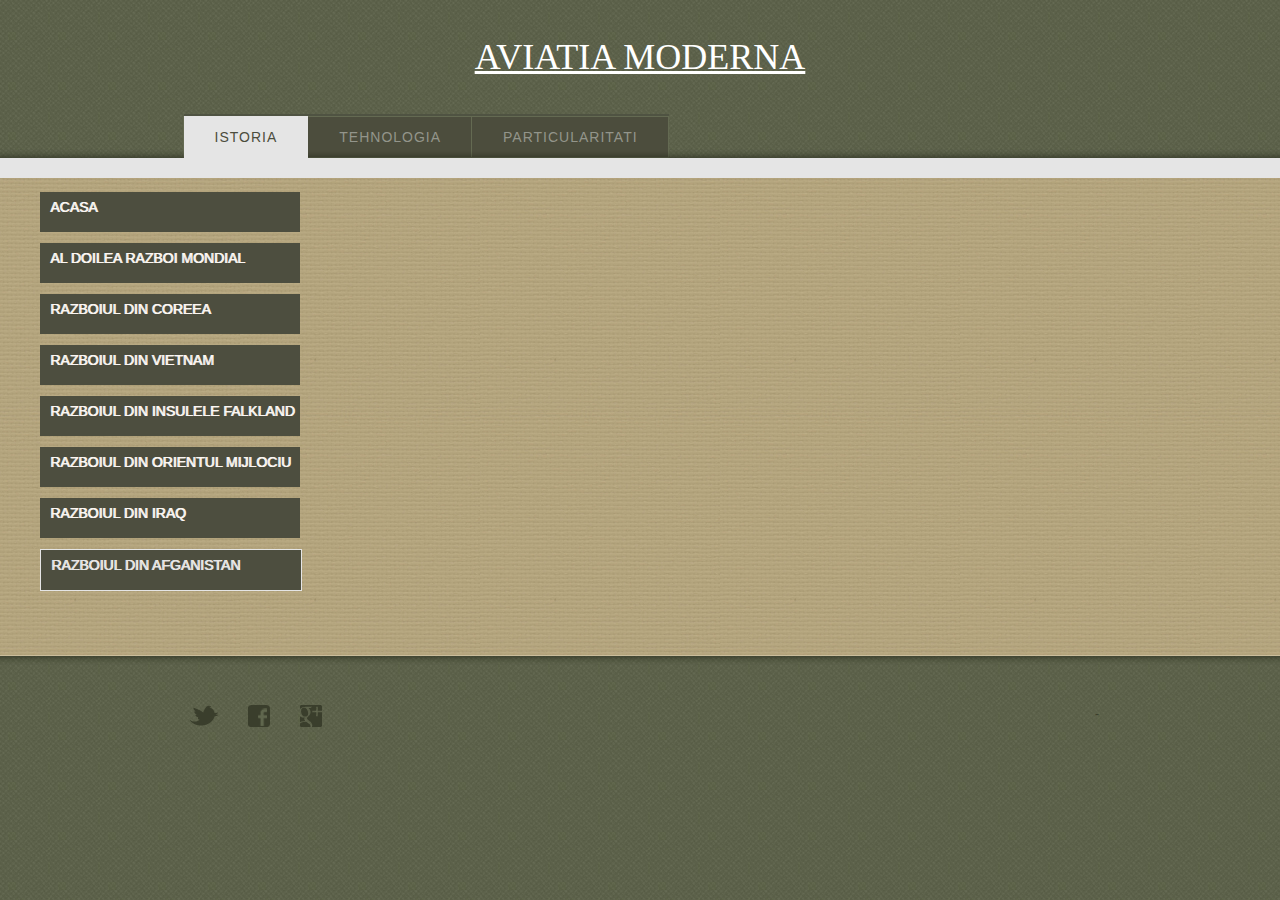
<file: armyacademywebsitetemplate/istoria/afganistan.html>
<!DOCTYPE HTML>

<html>
<head>
	<meta charset="UTF-8">
	<title>istoria</title>
	<link rel="stylesheet" href="../css/style.css" type="text/css">
</head>
<body>

	<div id="header">
		<P  id="titlu"          ><a style="color:white!important;" href="../index.html">AVIATIA MODERNA</a></P>
		<ul>
			<li class="selected">
				<a href="../Capitol1.html">istoria</a>
			</li>
			<li >
				<a href="../Capitol2.html">tehnologia</a>
			</li>
			<li >
				<a href="../Capitol3.html">particularitati</a>
			</li>
			
		</ul>
	</div>
	
	<div id="body">
		<div>
       <ul class="navigation">
					<li>
						<a href="../index.html">Acasa</a>
					</li>
					<li>
						<a href="mondial.html">al doilea razboi mondial</a>
					</li>
                    <li>
                        <a href="coreea.html">razboiul din coreea</a>
                    </li>
					<li>
						<a href="vietnam.html">razboiul din vietnam </a>
					</li>
					<li>
						<a href="falkland.html">razboiul din insulele falkland</a>
					</li>
					<li>
						<a href="orient.html">razboiul din orientul mijlociu</a>
					</li>
					<li>
						<a href="iraq.html">razboiul din iraq</a>
					</li>
				    <li  class="selected">
						<a href="afganistan.html">razboiul din afganistan </a>
					</li>
				</ul>
	</div>

		<!-- <div class="header">

			<ul>
				<li>
					<img src="images/programs.jpg" alt=""> <a href="programs.html"><b>programs</b><span>This is just a place holder</span></a>
				</li>
				<li>
					<img src="images/football.jpg" alt=""> <a href="programs.html"><b>football</b><span>This is just a place holder</span></a>
				</li>
				<li>
					<img src="images/air-show.jpg" alt=""> <a href="programs.html"><b>air show event</b><span>This is just a place holder</span></a>
				</li>
			</ul>
		</div> -->


		
		<div class="footer">
			<!-- <div class="blog">
				<h3><a href="">blog</a></h3>
				<ul>
					<li>
						<p>
							<a href="blog.html">This is just a place holder, so you can see what the site would look like. by: Rose</a>
						</p>
					</li>
					<li>
						<p>
							<a href="blog.html">This website template has been designed by Free Website Templates for you, for free. by: Rose</a>
						</p>
					</li>
					<li>
						<p>
							<a href="blog.html">This is just a place holder, so you can see what the site would look like. by: Rose</a>
						</p>
					</li>
				</ul>
			</div> -->
			<div class="article">
				<!-- <h3><a href="">calendar</a></h3>
				<ul>
					<li>
						<div>
							<span><b>4</b> jul</span>
						</div>
						<p>
							<a href="calendar.html">This is just a place holder, so you can see what the site would look like. by: Rose</a>
						</p>
					</li>
					<li>
						<div>
							<span><b>8</b> jul</span>
						</div>
						<p>
							<a href="calendar.html">This website template has been designed by Free Website Templates for you, for free. by: Rose</a>
						</p>
					</li>
					<li>
						<div>
							<span><b>12</b> jul</span>
						</div>
						<p>
							<a href="calendar.html">This is just a place holder, so you can see what the site would look like. by: Rose</a>
						</p>
					</li>
				</ul> -->
			</div>
		</div>
	</div>
	<div id="footer">
		<div>
			<ul>
				<li class="twitter">
					<a href="http://freewebsitetemplates.com/go/twitter/">twitter</a>
				</li>
				<li class="facebook">
					<a href="http://freewebsitetemplates.com/go/facebook/">facebook</a>
				</li>
				<li class="googleplus">
					<a href="http://freewebsitetemplates.com/go/googleplus/">googleplus</a>
				</li>
			</ul>
			<p>
				-
			</p>
		</div>
	</div>
</body>
</html>
</file>
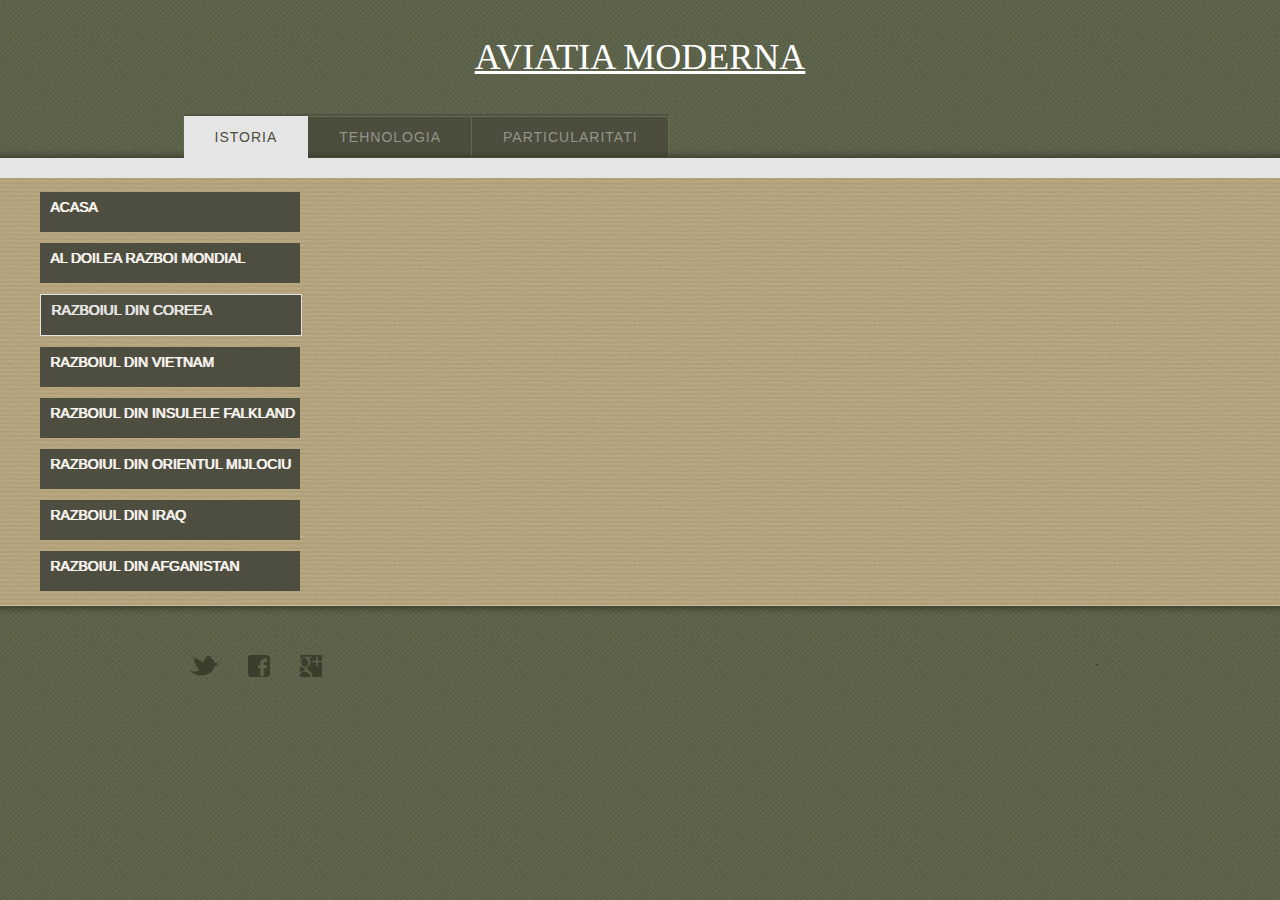
<file: armyacademywebsitetemplate/istoria/coreea.html>
<!DOCTYPE HTML>

<html>
<head>
	<meta charset="UTF-8">
	<title>istoria</title>
	<link rel="stylesheet" href="../css/style.css" type="text/css">
</head>
<body>

	<div id="header">
		<P  id="titlu"          ><a style="color:white!important;" href="../index.html">AVIATIA MODERNA</a></P>
		<ul>
			<li class="selected">
				<a href="../Capitol1.html">istoria</a>
			</li>
			<li >
				<a href="../Capitol2.html">tehnologia</a>
			</li>
			<li >
				<a href="../Capitol3.html">particularitati</a>
			</li>
			
		</ul>
	</div>
	
	<div id="body">
		<div>
       <ul class="navigation">
					<li>
						<a href="../index.html">Acasa</a>
					</li>
					<li>
						<a href="mondial.html">al doilea razboi mondial</a>
					</li>
                    <li class="selected">
                        <a href="coreea.html">razboiul din coreea</a>
                    </li>
					<li>
						<a href="vietnam.html">razboiul din vietnam </a>
					</li>
					<li>
						<a href="falkland.html">razboiul din insulele falkland</a>
					</li>
					<li>
						<a href="orient.html">razboiul din orientul mijlociu</a>
					</li>
					<li>
						<a href="iraq.html">razboiul din iraq</a>
					</li>
				    <li>
						<a href="afganistan.html">razboiul din afganistan </a>
					</li>
				</ul>
	</div>

		<!-- <div class="header">

			<ul>
				<li>
					<img src="images/programs.jpg" alt=""> <a href="programs.html"><b>programs</b><span>This is just a place holder</span></a>
				</li>
				<li>
					<img src="images/football.jpg" alt=""> <a href="programs.html"><b>football</b><span>This is just a place holder</span></a>
				</li>
				<li>
					<img src="images/air-show.jpg" alt=""> <a href="programs.html"><b>air show event</b><span>This is just a place holder</span></a>
				</li>
			</ul>
		</div> -->
        <!--<div style="position:absolute; width:40px; height:40px;background-color: red; top:0; left:0">-->
        <!--<div style="position:absolute; width:40px; height:40px;background-color: blue; top:10px; left:0">-->

        </div>

		
		<div class="footer">
			<!-- <div class="blog">
				<h3><a href="">blog</a></h3>
				<ul>
					<li>
						<p>
							<a href="blog.html">This is just a place holder, so you can see what the site would look like. by: Rose</a>
						</p>
					</li>
					<li>
						<p>
							<a href="blog.html">This website template has been designed by Free Website Templates for you, for free. by: Rose</a>
						</p>
					</li>
					<li>
						<p>
							<a href="blog.html">This is just a place holder, so you can see what the site would look like. by: Rose</a>
						</p>
					</li>
				</ul>
			</div> -->
			<div class="article">
				<!-- <h3><a href="">calendar</a></h3>
				<ul>
					<li>
						<div>
							<span><b>4</b> jul</span>
						</div>
						<p>
							<a href="calendar.html">This is just a place holder, so you can see what the site would look like. by: Rose</a>
						</p>
					</li>
					<li>
						<div>
							<span><b>8</b> jul</span>
						</div>
						<p>
							<a href="calendar.html">This website template has been designed by Free Website Templates for you, for free. by: Rose</a>
						</p>
					</li>
					<li>
						<div>
							<span><b>12</b> jul</span>
						</div>
						<p>
							<a href="calendar.html">This is just a place holder, so you can see what the site would look like. by: Rose</a>
						</p>
					</li>
				</ul> -->
			</div>
		</div>
	</div>
	<div id="footer">
		<div>
			<ul>
				<li class="twitter">
					<a href="http://freewebsitetemplates.com/go/twitter/">twitter</a>
				</li>
				<li class="facebook">
					<a href="http://freewebsitetemplates.com/go/facebook/">facebook</a>
				</li>
				<li class="googleplus">
					<a href="http://freewebsitetemplates.com/go/googleplus/">googleplus</a>
				</li>
			</ul>
			<p>
				-
			</p>
		</div>
	</div>
</body>
</html>
</file>
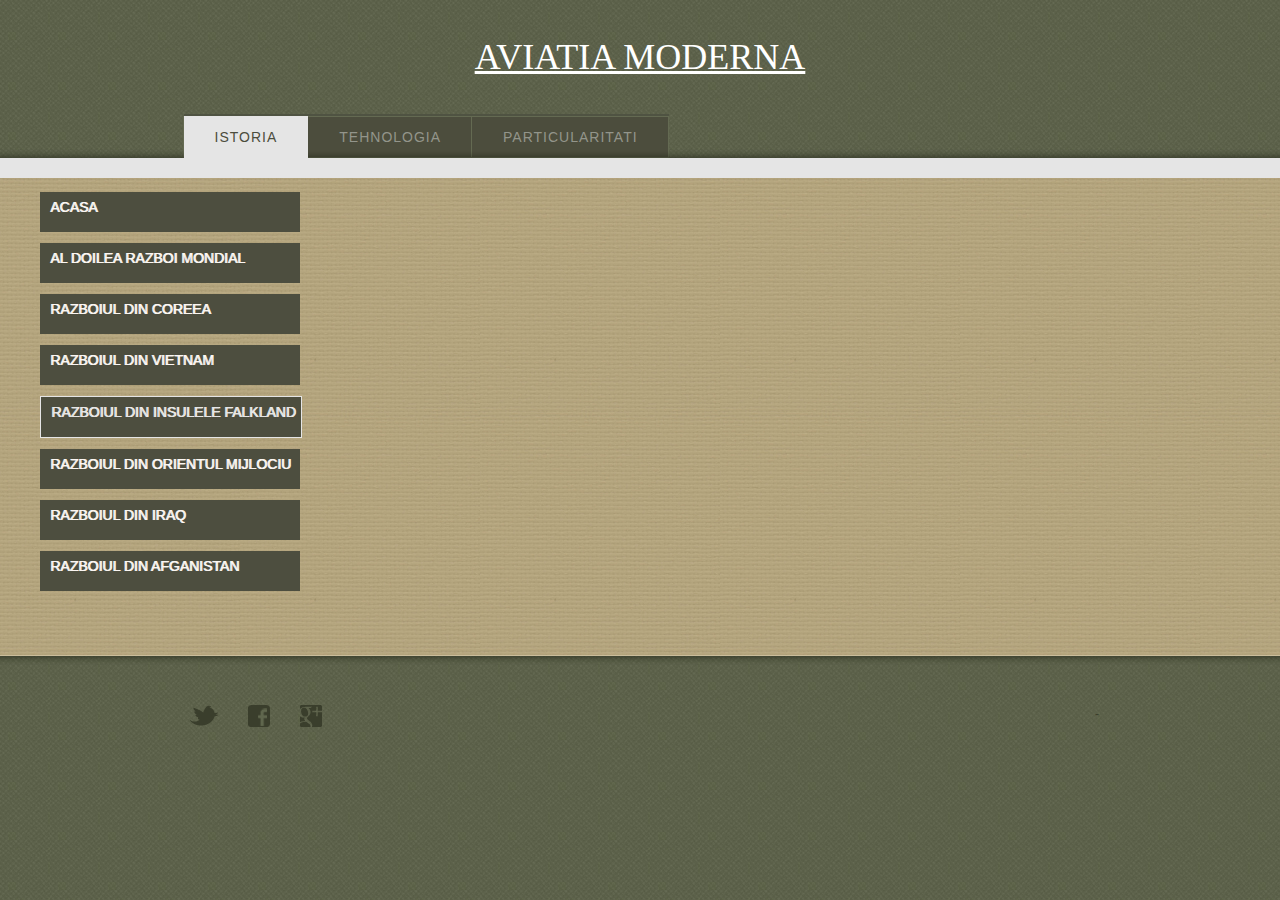
<file: armyacademywebsitetemplate/istoria/falkland.html>
<!DOCTYPE HTML>

<html>
<head>
	<meta charset="UTF-8">
	<title>istoria</title>
	<link rel="stylesheet" href="../css/style.css" type="text/css">
</head>
<body>

	<div id="header">
		<P  id="titlu"          ><a style="color:white!important;" href="../index.html">AVIATIA MODERNA</a></P>
		<ul>
			<li class="selected">
				<a href="../Capitol1.html">istoria</a>
			</li>
			<li >
				<a href="../Capitol2.html">tehnologia</a>
			</li>
			<li >
				<a href="../Capitol3.html">particularitati</a>
			</li>
			
		</ul>
	</div>
	
	<div id="body">
		<div>
       <ul class="navigation">
					<li>
						<a href="../index.html">Acasa</a>
					</li>
					<li>
						<a href="mondial.html">al doilea razboi mondial</a>
					</li>
                    <li>
                        <a href="coreea.html">razboiul din coreea</a>
                    </li>
					<li>
						<a href="vietnam.html">razboiul din vietnam </a>
					</li>
					<li  class="selected">
						<a href="falkland.html">razboiul din insulele falkland</a>
					</li>
					<li>
						<a href="orient.html">razboiul din orientul mijlociu</a>
					</li>
					<li>
						<a href="iraq.html">razboiul din iraq</a>
					</li>
				    <li>
						<a href="afganistan.html">razboiul din afganistan </a>
					</li>
				</ul>
	</div>

		<!-- <div class="header">

			<ul>
				<li>
					<img src="images/programs.jpg" alt=""> <a href="programs.html"><b>programs</b><span>This is just a place holder</span></a>
				</li>
				<li>
					<img src="images/football.jpg" alt=""> <a href="programs.html"><b>football</b><span>This is just a place holder</span></a>
				</li>
				<li>
					<img src="images/air-show.jpg" alt=""> <a href="programs.html"><b>air show event</b><span>This is just a place holder</span></a>
				</li>
			</ul>
		</div> -->


		
		<div class="footer">
			<!-- <div class="blog">
				<h3><a href="">blog</a></h3>
				<ul>
					<li>
						<p>
							<a href="blog.html">This is just a place holder, so you can see what the site would look like. by: Rose</a>
						</p>
					</li>
					<li>
						<p>
							<a href="blog.html">This website template has been designed by Free Website Templates for you, for free. by: Rose</a>
						</p>
					</li>
					<li>
						<p>
							<a href="blog.html">This is just a place holder, so you can see what the site would look like. by: Rose</a>
						</p>
					</li>
				</ul>
			</div> -->
			<div class="article">
				<!-- <h3><a href="">calendar</a></h3>
				<ul>
					<li>
						<div>
							<span><b>4</b> jul</span>
						</div>
						<p>
							<a href="calendar.html">This is just a place holder, so you can see what the site would look like. by: Rose</a>
						</p>
					</li>
					<li>
						<div>
							<span><b>8</b> jul</span>
						</div>
						<p>
							<a href="calendar.html">This website template has been designed by Free Website Templates for you, for free. by: Rose</a>
						</p>
					</li>
					<li>
						<div>
							<span><b>12</b> jul</span>
						</div>
						<p>
							<a href="calendar.html">This is just a place holder, so you can see what the site would look like. by: Rose</a>
						</p>
					</li>
				</ul> -->
			</div>
		</div>
	</div>
	<div id="footer">
		<div>
			<ul>
				<li class="twitter">
					<a href="http://freewebsitetemplates.com/go/twitter/">twitter</a>
				</li>
				<li class="facebook">
					<a href="http://freewebsitetemplates.com/go/facebook/">facebook</a>
				</li>
				<li class="googleplus">
					<a href="http://freewebsitetemplates.com/go/googleplus/">googleplus</a>
				</li>
			</ul>
			<p>
				-
			</p>
		</div>
	</div>
</body>
</html>
</file>
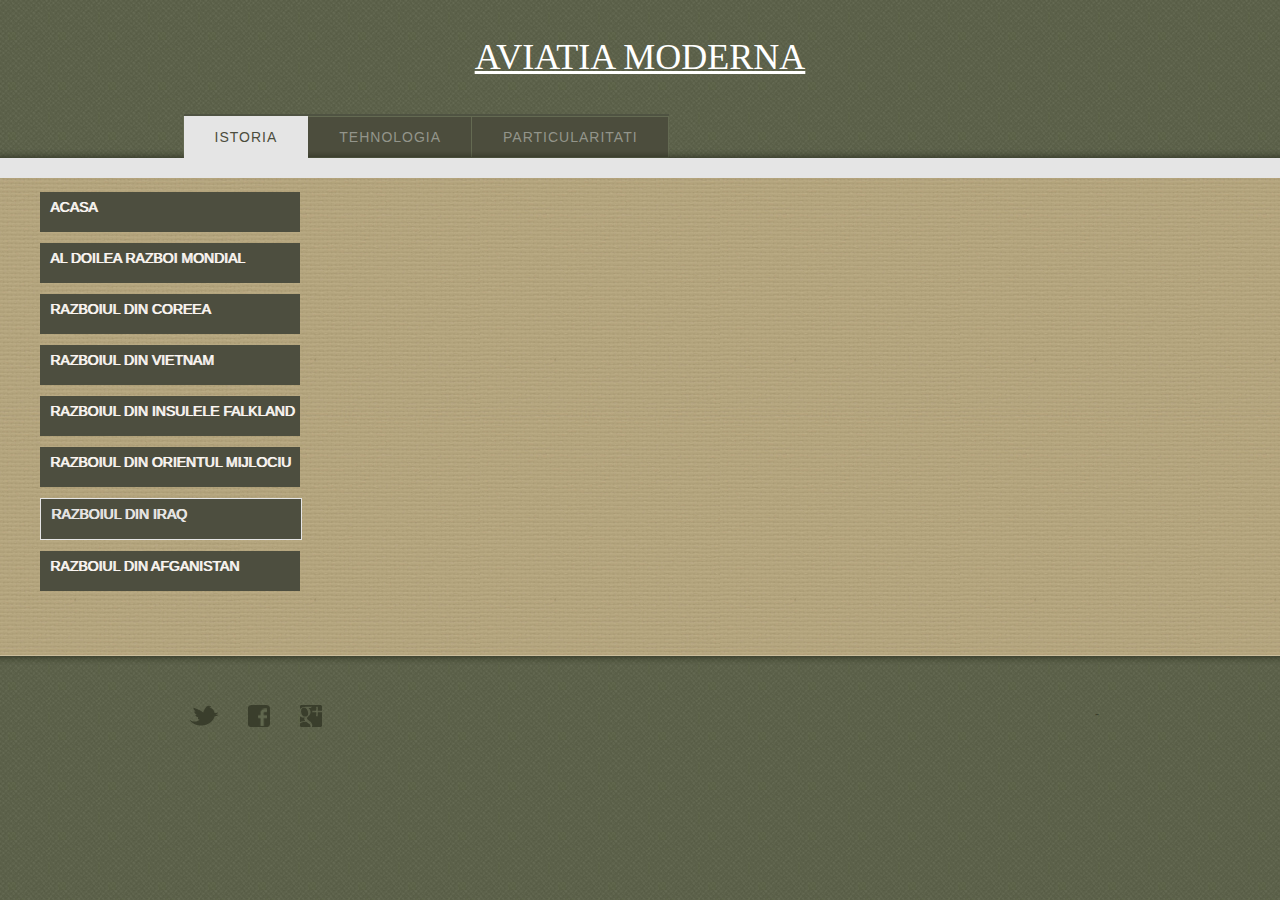
<file: armyacademywebsitetemplate/istoria/iraq.html>
<!DOCTYPE HTML>

<html>
<head>
	<meta charset="UTF-8">
	<title>istoria</title>
	<link rel="stylesheet" href="../css/style.css" type="text/css">
</head>
<body>

	<div id="header">
		<P  id="titlu"          ><a style="color:white!important;" href="../index.html">AVIATIA MODERNA</a></P>
		<ul>
			<li class="selected">
				<a href="../Capitol1.html">istoria</a>
			</li>
			<li >
				<a href="../Capitol2.html">tehnologia</a>
			</li>
			<li >
				<a href="../Capitol3.html">particularitati</a>
			</li>
			
		</ul>
	</div>
	
	<div id="body">
		<div>
       <ul class="navigation">
					<li>
						<a href="../index.html">Acasa</a>
					</li>
					<li>
						<a href="mondial.html">al doilea razboi mondial</a>
					</li>
                    <li>
                        <a href="coreea.html">razboiul din coreea</a>
                    </li>
					<li>
						<a href="vietnam.html">razboiul din vietnam </a>
					</li>
					<li>
						<a href="falkland.html">razboiul din insulele falkland</a>
					</li>
					<li>
						<a href="orient.html">razboiul din orientul mijlociu</a>
					</li>
					<li  class="selected">
						<a href="iraq.html">razboiul din iraq</a>
					</li>
				    <li>
						<a href="afganistan.html">razboiul din afganistan </a>
					</li>
				</ul>
	</div>

		<!-- <div class="header">

			<ul>
				<li>
					<img src="images/programs.jpg" alt=""> <a href="programs.html"><b>programs</b><span>This is just a place holder</span></a>
				</li>
				<li>
					<img src="images/football.jpg" alt=""> <a href="programs.html"><b>football</b><span>This is just a place holder</span></a>
				</li>
				<li>
					<img src="images/air-show.jpg" alt=""> <a href="programs.html"><b>air show event</b><span>This is just a place holder</span></a>
				</li>
			</ul>
		</div> -->


		
		<div class="footer">
			<!-- <div class="blog">
				<h3><a href="">blog</a></h3>
				<ul>
					<li>
						<p>
							<a href="blog.html">This is just a place holder, so you can see what the site would look like. by: Rose</a>
						</p>
					</li>
					<li>
						<p>
							<a href="blog.html">This website template has been designed by Free Website Templates for you, for free. by: Rose</a>
						</p>
					</li>
					<li>
						<p>
							<a href="blog.html">This is just a place holder, so you can see what the site would look like. by: Rose</a>
						</p>
					</li>
				</ul>
			</div> -->
			<div class="article">
				<!-- <h3><a href="">calendar</a></h3>
				<ul>
					<li>
						<div>
							<span><b>4</b> jul</span>
						</div>
						<p>
							<a href="calendar.html">This is just a place holder, so you can see what the site would look like. by: Rose</a>
						</p>
					</li>
					<li>
						<div>
							<span><b>8</b> jul</span>
						</div>
						<p>
							<a href="calendar.html">This website template has been designed by Free Website Templates for you, for free. by: Rose</a>
						</p>
					</li>
					<li>
						<div>
							<span><b>12</b> jul</span>
						</div>
						<p>
							<a href="calendar.html">This is just a place holder, so you can see what the site would look like. by: Rose</a>
						</p>
					</li>
				</ul> -->
			</div>
		</div>
	</div>
	<div id="footer">
		<div>
			<ul>
				<li class="twitter">
					<a href="http://freewebsitetemplates.com/go/twitter/">twitter</a>
				</li>
				<li class="facebook">
					<a href="http://freewebsitetemplates.com/go/facebook/">facebook</a>
				</li>
				<li class="googleplus">
					<a href="http://freewebsitetemplates.com/go/googleplus/">googleplus</a>
				</li>
			</ul>
			<p>
				-
			</p>
		</div>
	</div>
</body>
</html>
</file>
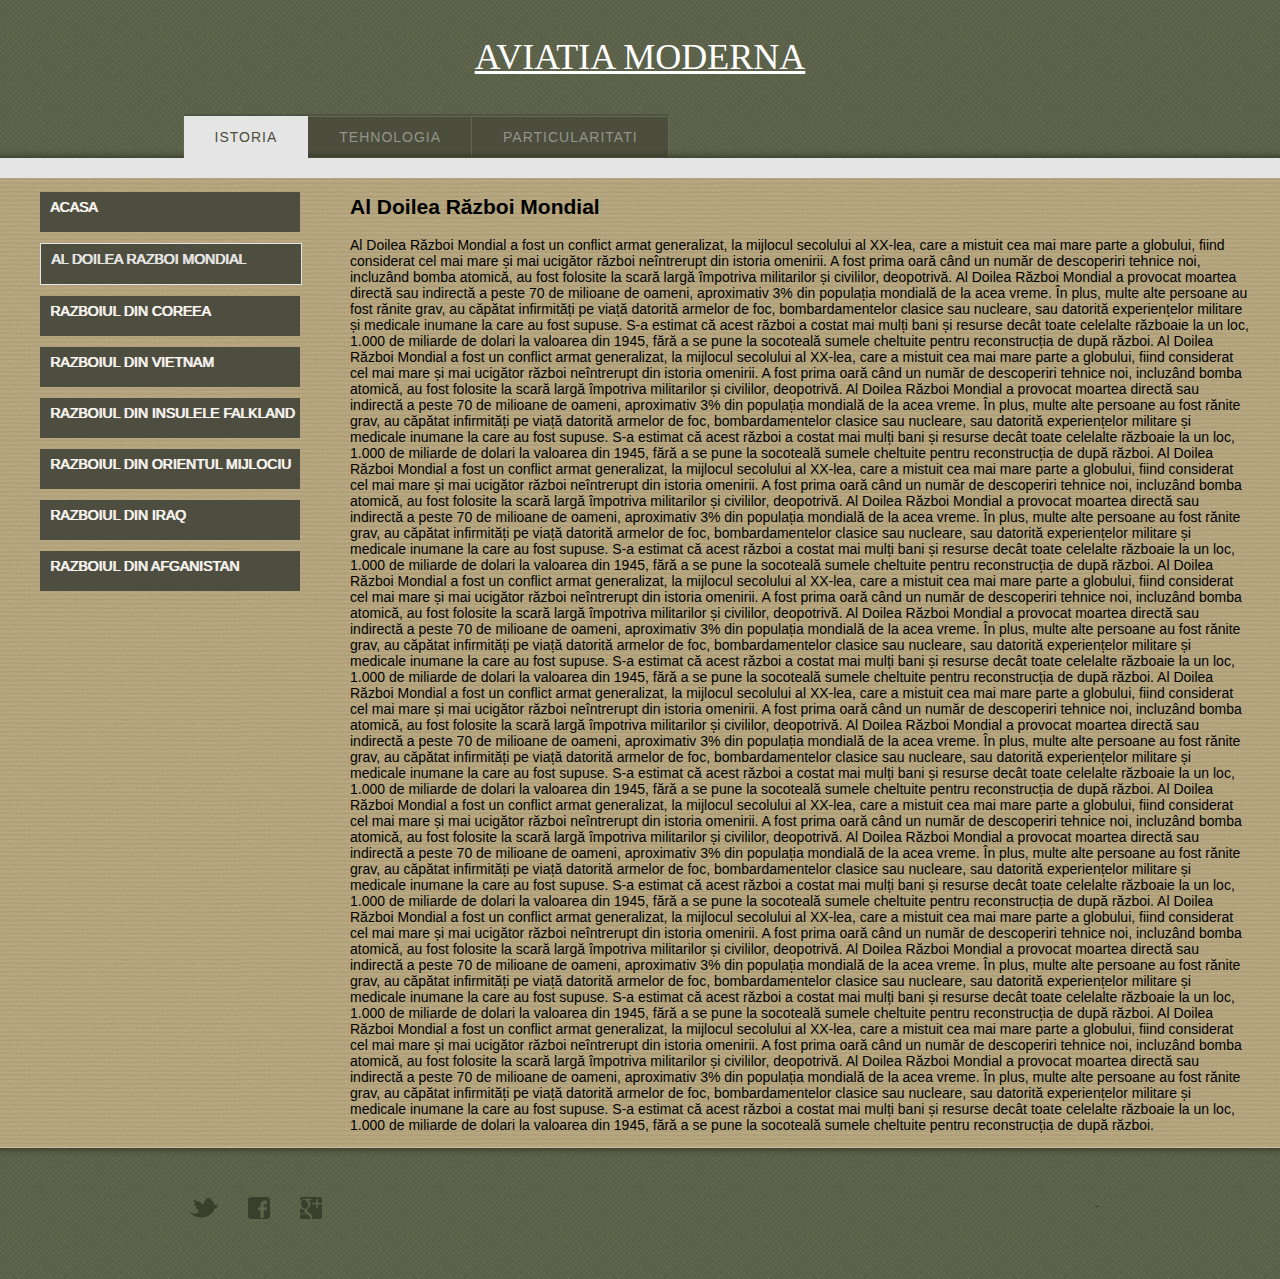
<file: armyacademywebsitetemplate/istoria/mondial.html>
<!DOCTYPE HTML>

<html>
<head>
	<meta charset="UTF-8">
	<title>istoria</title>
	<link rel="stylesheet" href="../css/style.css" type="text/css">
</head>
<body>

	<div id="header">
		<P  id="titlu"          ><a style="color:white!important;" href="../index.html">AVIATIA MODERNA</a></P>
		<ul>
			<li class="selected">
				<a href="../Capitol1.html">istoria</a>
			</li>
			<li >
				<a href="../Capitol2.html">tehnologia</a>
			</li>
			<li >
				<a href="../Capitol3.html">particularitati</a>
			</li>
			
		</ul>
	</div>
	
	<div id="body">
		<div id="stanga">

                <ul class="navigation">
					<li>
						<a href="../index.html">Acasa</a>
					</li>
					<li class="selected">
						<a href="mondial.html">al doilea razboi mondial</a>
					</li>
                    <li>
                        <a href="coreea.html">razboiul din coreea</a>
                    </li>
					<li>
						<a href="vietnam.html">razboiul din vietnam </a>
					</li>
					<li>
						<a href="falkland.html">razboiul din insulele falkland</a>
					</li>
					<li>
						<a href="orient.html">razboiul din orientul mijlociu</a>
					</li>
					<li>
						<a href="iraq.html">razboiul din iraq</a>
					</li>
				    <li>
						<a href="afganistan.html">razboiul din afganistan </a>
					</li>
				</ul>
	    </div>



		<div id="dreapta" >

			<h2> Al Doilea Război Mondial </h2>
			<p >
                Al Doilea Război Mondial a fost un conflict armat generalizat, la mijlocul secolului al XX-lea, care
                a mistuit cea mai mare parte a globului, fiind considerat cel mai mare și mai ucigător război neîntrerupt
                din istoria omenirii. A fost prima oară când un număr de descoperiri tehnice noi,
                incluzând bomba atomică, au fost folosite la scară largă împotriva militarilor și civililor, deopotrivă.
                Al Doilea Război Mondial a provocat moartea directă sau indirectă a peste 70 de milioane de oameni,
                aproximativ 3% din populația mondială de la acea vreme. În plus, multe alte persoane au fost rănite grav,
                au căpătat infirmități pe viață datorită armelor de foc, bombardamentelor clasice sau nucleare, sau
                datorită experiențelor militare și medicale inumane la care au fost supuse. S-a estimat că acest război
                a costat mai mulți bani și resurse decât toate celelalte războaie la un loc, 1.000 de miliarde de dolari
                la valoarea din 1945, fără a se pune la socoteală sumele cheltuite pentru reconstrucția de după război.

                Al Doilea Război Mondial a fost un conflict armat generalizat, la mijlocul secolului al XX-lea, care
                a mistuit cea mai mare parte a globului, fiind considerat cel mai mare și mai ucigător război neîntrerupt
                din istoria omenirii. A fost prima oară când un număr de descoperiri tehnice noi,
                incluzând bomba atomică, au fost folosite la scară largă împotriva militarilor și civililor, deopotrivă.
                Al Doilea Război Mondial a provocat moartea directă sau indirectă a peste 70 de milioane de oameni,
                aproximativ 3% din populația mondială de la acea vreme. În plus, multe alte persoane au fost rănite grav,
                au căpătat infirmități pe viață datorită armelor de foc, bombardamentelor clasice sau nucleare, sau
                datorită experiențelor militare și medicale inumane la care au fost supuse. S-a estimat că acest război
                a costat mai mulți bani și resurse decât toate celelalte războaie la un loc, 1.000 de miliarde de dolari
                la valoarea din 1945, fără a se pune la socoteală sumele cheltuite pentru reconstrucția de după război.

                Al Doilea Război Mondial a fost un conflict armat generalizat, la mijlocul secolului al XX-lea, care
                a mistuit cea mai mare parte a globului, fiind considerat cel mai mare și mai ucigător război neîntrerupt
                din istoria omenirii. A fost prima oară când un număr de descoperiri tehnice noi,
                incluzând bomba atomică, au fost folosite la scară largă împotriva militarilor și civililor, deopotrivă.
                Al Doilea Război Mondial a provocat moartea directă sau indirectă a peste 70 de milioane de oameni,
                aproximativ 3% din populația mondială de la acea vreme. În plus, multe alte persoane au fost rănite grav,
                au căpătat infirmități pe viață datorită armelor de foc, bombardamentelor clasice sau nucleare, sau
                datorită experiențelor militare și medicale inumane la care au fost supuse. S-a estimat că acest război
                a costat mai mulți bani și resurse decât toate celelalte războaie la un loc, 1.000 de miliarde de dolari
                la valoarea din 1945, fără a se pune la socoteală sumele cheltuite pentru reconstrucția de după război.

                Al Doilea Război Mondial a fost un conflict armat generalizat, la mijlocul secolului al XX-lea, care
                a mistuit cea mai mare parte a globului, fiind considerat cel mai mare și mai ucigător război neîntrerupt
                din istoria omenirii. A fost prima oară când un număr de descoperiri tehnice noi,
                incluzând bomba atomică, au fost folosite la scară largă împotriva militarilor și civililor, deopotrivă.
                Al Doilea Război Mondial a provocat moartea directă sau indirectă a peste 70 de milioane de oameni,
                aproximativ 3% din populația mondială de la acea vreme. În plus, multe alte persoane au fost rănite grav,
                au căpătat infirmități pe viață datorită armelor de foc, bombardamentelor clasice sau nucleare, sau
                datorită experiențelor militare și medicale inumane la care au fost supuse. S-a estimat că acest război
                a costat mai mulți bani și resurse decât toate celelalte războaie la un loc, 1.000 de miliarde de dolari
                la valoarea din 1945, fără a se pune la socoteală sumele cheltuite pentru reconstrucția de după război.
                Al Doilea Război Mondial a fost un conflict armat generalizat, la mijlocul secolului al XX-lea, care
                a mistuit cea mai mare parte a globului, fiind considerat cel mai mare și mai ucigător război neîntrerupt
                din istoria omenirii. A fost prima oară când un număr de descoperiri tehnice noi,
                incluzând bomba atomică, au fost folosite la scară largă împotriva militarilor și civililor, deopotrivă.
                Al Doilea Război Mondial a provocat moartea directă sau indirectă a peste 70 de milioane de oameni,
                aproximativ 3% din populația mondială de la acea vreme. În plus, multe alte persoane au fost rănite grav,
                au căpătat infirmități pe viață datorită armelor de foc, bombardamentelor clasice sau nucleare, sau
                datorită experiențelor militare și medicale inumane la care au fost supuse. S-a estimat că acest război
                a costat mai mulți bani și resurse decât toate celelalte războaie la un loc, 1.000 de miliarde de dolari
                la valoarea din 1945, fără a se pune la socoteală sumele cheltuite pentru reconstrucția de după război.

                Al Doilea Război Mondial a fost un conflict armat generalizat, la mijlocul secolului al XX-lea, care
                a mistuit cea mai mare parte a globului, fiind considerat cel mai mare și mai ucigător război neîntrerupt
                din istoria omenirii. A fost prima oară când un număr de descoperiri tehnice noi,
                incluzând bomba atomică, au fost folosite la scară largă împotriva militarilor și civililor, deopotrivă.
                Al Doilea Război Mondial a provocat moartea directă sau indirectă a peste 70 de milioane de oameni,
                aproximativ 3% din populația mondială de la acea vreme. În plus, multe alte persoane au fost rănite grav,
                au căpătat infirmități pe viață datorită armelor de foc, bombardamentelor clasice sau nucleare, sau
                datorită experiențelor militare și medicale inumane la care au fost supuse. S-a estimat că acest război
                a costat mai mulți bani și resurse decât toate celelalte războaie la un loc, 1.000 de miliarde de dolari
                la valoarea din 1945, fără a se pune la socoteală sumele cheltuite pentru reconstrucția de după război.

                Al Doilea Război Mondial a fost un conflict armat generalizat, la mijlocul secolului al XX-lea, care
                a mistuit cea mai mare parte a globului, fiind considerat cel mai mare și mai ucigător război neîntrerupt
                din istoria omenirii. A fost prima oară când un număr de descoperiri tehnice noi,
                incluzând bomba atomică, au fost folosite la scară largă împotriva militarilor și civililor, deopotrivă.
                Al Doilea Război Mondial a provocat moartea directă sau indirectă a peste 70 de milioane de oameni,
                aproximativ 3% din populația mondială de la acea vreme. În plus, multe alte persoane au fost rănite grav,
                au căpătat infirmități pe viață datorită armelor de foc, bombardamentelor clasice sau nucleare, sau
                datorită experiențelor militare și medicale inumane la care au fost supuse. S-a estimat că acest război
                a costat mai mulți bani și resurse decât toate celelalte războaie la un loc, 1.000 de miliarde de dolari
                la valoarea din 1945, fără a se pune la socoteală sumele cheltuite pentru reconstrucția de după război.

                Al Doilea Război Mondial a fost un conflict armat generalizat, la mijlocul secolului al XX-lea, care
                a mistuit cea mai mare parte a globului, fiind considerat cel mai mare și mai ucigător război neîntrerupt
                din istoria omenirii. A fost prima oară când un număr de descoperiri tehnice noi,
                incluzând bomba atomică, au fost folosite la scară largă împotriva militarilor și civililor, deopotrivă.
                Al Doilea Război Mondial a provocat moartea directă sau indirectă a peste 70 de milioane de oameni,
                aproximativ 3% din populația mondială de la acea vreme. În plus, multe alte persoane au fost rănite grav,
                au căpătat infirmități pe viață datorită armelor de foc, bombardamentelor clasice sau nucleare, sau
                datorită experiențelor militare și medicale inumane la care au fost supuse. S-a estimat că acest război
                a costat mai mulți bani și resurse decât toate celelalte războaie la un loc, 1.000 de miliarde de dolari
                la valoarea din 1945, fără a se pune la socoteală sumele cheltuite pentru reconstrucția de după război.

            </p>
		</div>


		

	</div>
    <div class="footer">
        <!-- <div class="blog">
            <h3><a href="">blog</a></h3>
            <ul>
                <li>
                    <p>
                        <a href="blog.html">This is just a place holder, so you can see what the site would look like. by: Rose</a>
                    </p>
                </li>
                <li>
                    <p>
                        <a href="blog.html">This website template has been designed by Free Website Templates for you, for free. by: Rose</a>
                    </p>
                </li>
                <li>
                    <p>
                        <a href="blog.html">This is just a place holder, so you can see what the site would look like. by: Rose</a>
                    </p>
                </li>
            </ul>
        </div> -->
        <div class="article">
            <!-- <h3><a href="">calendar</a></h3>
            <ul>
                <li>
                    <div>
                        <span><b>4</b> jul</span>
                    </div>
                    <p>
                        <a href="calendar.html">This is just a place holder, so you can see what the site would look like. by: Rose</a>
                    </p>
                </li>
                <li>
                    <div>
                        <span><b>8</b> jul</span>
                    </div>
                    <p>
                        <a href="calendar.html">This website template has been designed by Free Website Templates for you, for free. by: Rose</a>
                    </p>
                </li>
                <li>
                    <div>
                        <span><b>12</b> jul</span>
                    </div>
                    <p>
                        <a href="calendar.html">This is just a place holder, so you can see what the site would look like. by: Rose</a>
                    </p>
                </li>
            </ul> -->
        </div>
    </div>
    <div id="footer">
        <div>
            <ul>
                <li class="twitter">
                    <a href="http://freewebsitetemplates.com/go/twitter/">twitter</a>
                </li>
                <li class="facebook">
                    <a href="http://freewebsitetemplates.com/go/facebook/">facebook</a>
                </li>
                <li class="googleplus">
                    <a href="http://freewebsitetemplates.com/go/googleplus/">googleplus</a>
                </li>
            </ul>
            <p>
                -
            </p>
        </div>
    </div>
</body>
</html>
</file>
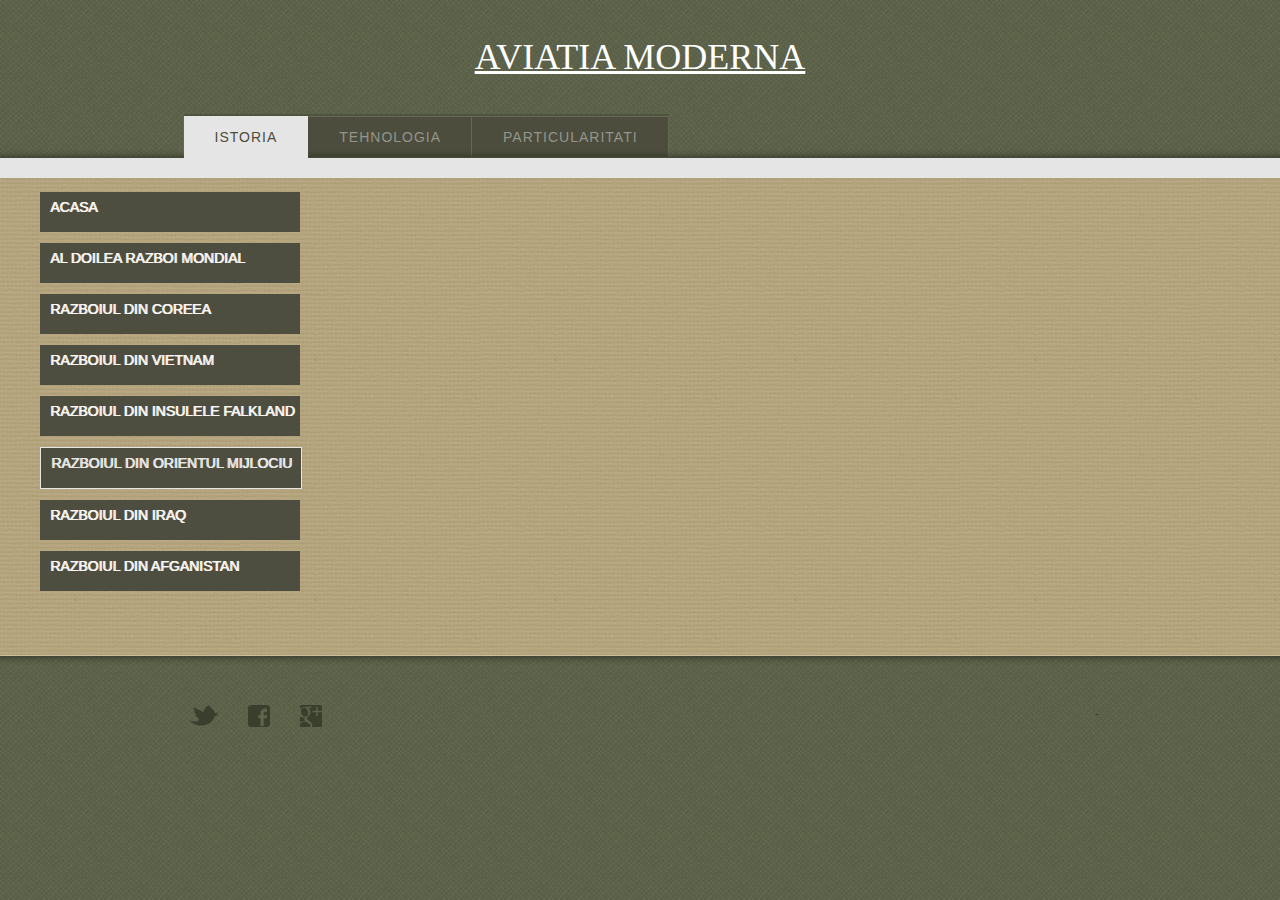
<file: armyacademywebsitetemplate/istoria/orient.html>
<!DOCTYPE HTML>

<html>
<head>
	<meta charset="UTF-8">
	<title>istoria</title>
	<link rel="stylesheet" href="../css/style.css" type="text/css">
</head>
<body>

	<div id="header">
		<P  id="titlu"          ><a style="color:white!important;" href="../index.html">AVIATIA MODERNA</a></P>
		<ul>
			<li class="selected">
				<a href="../Capitol1.html">istoria</a>
			</li>
			<li >
				<a href="../Capitol2.html">tehnologia</a>
			</li>
			<li >
				<a href="../Capitol3.html">particularitati</a>
			</li>
			
		</ul>
	</div>
	
	<div id="body">
		<div>
       <ul class="navigation">
					<li>
						<a href="../index.html">Acasa</a>
					</li>
					<li>
						<a href="mondial.html">al doilea razboi mondial</a>
					</li>
                    <li>
                        <a href="coreea.html">razboiul din coreea</a>
                    </li>
					<li>
						<a href="vietnam.html">razboiul din vietnam </a>
					</li>
					<li>
						<a href="falkland.html">razboiul din insulele falkland</a>
					</li>
					<li  class="selected">
						<a href="orient.html">razboiul din orientul mijlociu</a>
					</li>
					<li>
						<a href="iraq.html">razboiul din iraq</a>
					</li>
				    <li>
						<a href="afganistan.html">razboiul din afganistan </a>
					</li>
				</ul>
	</div>

		<!-- <div class="header">

			<ul>
				<li>
					<img src="images/programs.jpg" alt=""> <a href="programs.html"><b>programs</b><span>This is just a place holder</span></a>
				</li>
				<li>
					<img src="images/football.jpg" alt=""> <a href="programs.html"><b>football</b><span>This is just a place holder</span></a>
				</li>
				<li>
					<img src="images/air-show.jpg" alt=""> <a href="programs.html"><b>air show event</b><span>This is just a place holder</span></a>
				</li>
			</ul>
		</div> -->


		
		<div class="footer">
			<!-- <div class="blog">
				<h3><a href="">blog</a></h3>
				<ul>
					<li>
						<p>
							<a href="blog.html">This is just a place holder, so you can see what the site would look like. by: Rose</a>
						</p>
					</li>
					<li>
						<p>
							<a href="blog.html">This website template has been designed by Free Website Templates for you, for free. by: Rose</a>
						</p>
					</li>
					<li>
						<p>
							<a href="blog.html">This is just a place holder, so you can see what the site would look like. by: Rose</a>
						</p>
					</li>
				</ul>
			</div> -->
			<div class="article">
				<!-- <h3><a href="">calendar</a></h3>
				<ul>
					<li>
						<div>
							<span><b>4</b> jul</span>
						</div>
						<p>
							<a href="calendar.html">This is just a place holder, so you can see what the site would look like. by: Rose</a>
						</p>
					</li>
					<li>
						<div>
							<span><b>8</b> jul</span>
						</div>
						<p>
							<a href="calendar.html">This website template has been designed by Free Website Templates for you, for free. by: Rose</a>
						</p>
					</li>
					<li>
						<div>
							<span><b>12</b> jul</span>
						</div>
						<p>
							<a href="calendar.html">This is just a place holder, so you can see what the site would look like. by: Rose</a>
						</p>
					</li>
				</ul> -->
			</div>
		</div>
	</div>
	<div id="footer">
		<div>
			<ul>
				<li class="twitter">
					<a href="http://freewebsitetemplates.com/go/twitter/">twitter</a>
				</li>
				<li class="facebook">
					<a href="http://freewebsitetemplates.com/go/facebook/">facebook</a>
				</li>
				<li class="googleplus">
					<a href="http://freewebsitetemplates.com/go/googleplus/">googleplus</a>
				</li>
			</ul>
			<p>
				-
			</p>
		</div>
	</div>
</body>
</html>
</file>
<file: armyacademywebsitetemplate/css/style.css>
body {
	background: url(../images/bg-body.jpg) repeat;
	font-family: Arial, Helvetica, sans-serif;
	font-size: 14px;
	margin: 0;
	padding: 0;
}

#stanga{
    width: 300px;
    float:left;
}

#dreapta{
    margin-left: 350px;
    margin-right: 30px;

}

#titlu{
	text-align:center;
    font-family:Times New Roman;
    font-size: 36px;  
    color: #FFF; 
    text-decoration:underline;"
}

 ul.navigation li.selected a {
    color: #e5e5e5;
     border: solid 1px;
}

ul.navigation li.selected a:hover {
    color:#eef6f8;
}
 ul.navigation li {
    margin:0 0 11px;
    padding:0;
    text-align:left;
    list-style: none outside none;
}
 ul.navigation li a {
    background-color: #4d4e3f;
    width: 250px;
    color:#fbf6f2;
    display:block;
    font-size:14px;
    height:40px;
    line-height:30px;
    padding:0 0 0 10px;
    text-decoration:none;
    text-shadow:1px 0 0 #fbf6f2;
    text-transform:uppercase;
    outline:none;
}

#header {
	background: url(../images/bg-header.png) repeat-x bottom center;
	margin: 0;
	padding: 0 0 20px;
}
#header a.logo {
	display: block;
	height: 76px;
	margin: 0 auto;
	padding: 47px 0 32px;
	width: 351px;
}
#header a.logo img {
	border: 0;
}
#header ul {
	background: url(../images/menu-border.gif) no-repeat bottom left;
	margin: 0 auto;
	overflow: hidden;
	padding: 0 0 0 1px;
	width: 914px;
}
#header ul li {
	background: url(../images/bg-menu.gif) repeat-x bottom center;
	border-top: 2px solid #4f5342;
	float: left;
	list-style: none;
	margin: 0;
	padding: 0;
}
#header ul li a {
	background: url(../images/menu-border.gif) no-repeat bottom right;
	color: #93958b;
	display: block;
	font-size: 14px;
	height: 42px;
	letter-spacing: 1px;
	line-height: 42px;
	margin: 0;
	padding: 0 31px;
	text-align: center;
	text-decoration: none;
	text-transform: uppercase;
}
#header ul li.selected a {
	color: #4c4d3d;
	background: #e5e5e5;
}
#header ul li a:hover {
	color: #c0c3b4;
}
#body {
	background: url(../images/bg-content.jpg) repeat;

	margin: 0;
	padding: 0;
    overflow: hidden;
}
#body .header {
	background: #e5e5e5 url(../images/bg-content-header.gif) repeat-x bottom center;
	margin: 0;
	padding: 20px 0 44px;
}
#body .header ul {
	margin: 0 auto;
	overflow: hidden;
	padding: 0;
	width: 960px;
}
#body .header ul li {
	float: left;
	list-style: none;
	margin: 0 0 0 23px;
	padding: 0;
	position: relative;
}
#body .header ul li:first-child {
	margin-left: 20px;
}
#body .header ul li img {
	border: 1px solid #a5a5a5;
	margin: 0;
	padding: 0;
}
#body .header ul li a {
	background: url(../images/bg-label.png) repeat-x top center;
	color: #fff;
	display: block;
	height: 95px;
	left: 0;
	line-height: 24px;
	margin: 0;
	padding: 0 0 0 20px;
	position: absolute;
	text-decoration: none;
	top: 264px;
	width: 222px;
	z-index: 3;
}
#body .header ul li a:hover {
	opacity: 0.9;
}
#body .header ul li a b {
	display: block;
	font-family: "Times New Roman", Times, serif;
	font-size: 24px;
	font-weight: normal;
	padding: 25px 0 2px;
	text-transform: uppercase;
}
#body .header ul li a span {
	background: url(../images/arrow.png) no-repeat center right;
	padding: 0 12px 0 0;
}
#body .body {
	background: url(../images/bg-section.jpg) no-repeat;
	height: 258px;
	margin: 60px auto 44px;
	padding: 0;
	width: 919px;
}
#body .body div {
	margin: 0;
	padding: 0 0 0 40px;
	;
	width: 400px;
}
#body .body div h3 {
	color: #fff;
	font-size: 20px;
	font-weight: normal;
	letter-spacing: 1px;
	margin: 0;
	padding: 35px 0 0;
	text-transform: uppercase;
}
#body .body div h1 {
	color: #fff;
	font-family: "Times New Roman", Times, serif;
	font-size: 54px;
	letter-spacing: 2px;
	margin: 0;
	padding: 10px 0 20px;
	text-transform: uppercase;
}
#body .body div p {
	color: #d1d1d1;
	line-height: 24px;
	letter-spacing: 1px;
	margin: 0;
	padding: 0 30px 0 0;
	text-align: justify;
}
#body .body div p a {
	color: #d1d1d1;
}
#body .body div p a:hover {
	color: #fff;
}
#body .footer {
	margin: 0 auto;
	overflow: hidden;
	padding: 0 0 50px;
	width: 920px;
}
#body .footer div {
	float: left;
	margin: 0;
	padding: 0;
}
#body .footer div.blog {
	width: 433px;
}
#body .footer div.article {
	margin: 0 0 0 49px;
	width: 438px;
}
#body .footer div h3 {
	color: #544b34;
	font-family: "Times New Roman", Times, serif;
	font-size: 22px;
	margin: 0;
	padding: 0;
	text-shadow: 0 1px 0 #c7b997;
	text-transform: uppercase;
}
#body .footer div h3 a {
	color: #544b34;
	text-decoration: none;
}
#body .footer div h3 a:hover {
	color: #3e3a2f;
}
#body .footer div ul {
	margin: 0;
	padding: 0;
}
#body .footer div ul li {
	list-style: none;
	margin: 0;
	padding: 0;
}
#body .footer div ul li p {
	background: url(../images/border-dashed.png) repeat-x top left;
	color: #544b34;
	line-height: 24px;
	margin: 0;
	padding: 10px 0;
	text-shadow: 0 1px 0 #c7b997;
}
#body .footer div ul li p a {
	color: #544b34;
	text-decoration: none;
}
#body .footer div ul li p a:hover {
	color: #403721;
	text-decoration: underline;
}
#body .footer div ul li:first-child p {
	background: none;
}
#body .footer div.article ul li {
	overflow: hidden;
}
#body .footer div.article ul li div {
	float: left;
	margin: 0 20px 0 0;
	padding: 13px 0 0;
	text-align: center;
	width: 25px;
}
#body .footer div.article ul li div span {
	color: #544b34;
	text-transform: uppercase;
}
#body .footer div.article ul li div span b {
	font-size: 20px;
}
#body .footer div.article ul li p {
	float: left;
	width: 393px;
}
#body .content {
	margin: 0 auto;
	min-height: 960px;
	overflow: hidden;
	padding: 0;
	width: 920px;
}
#body .content h2 {
	color: #544b34;
	font-family: "Times New Roman", Times, serif;
	font-size: 20px;
	line-height: 30px;
	margin: 0;
	padding: 26px 0 0;
	text-shadow: 0 1px 0 #c7b997;
}
#body .content h2 a {
	color: #544b34;
	text-decoration: none;
	text-transform: none;
}
#body .content h2 a:hover {
	color: #3e3a2f;
}
#body .content h3 {
	color: #544b34;
	font-family: "Times New Roman", Times, serif;
	font-size: 20px;
	letter-spacing: 1px;
	margin: 0;
	padding: 30px 0 0;
	text-shadow: 0 1px 0 #c7b997;
	text-transform: uppercase;
}
#body .content h4 {
	color: #544b34;
	font-size: 14px;
	letter-spacing: 1px;
	margin: 0;
	padding: 30px 0 0;
	text-shadow: 0 1px 0 #c7b997;
	text-transform: uppercase;
}
#body .content p {
	color: #544b34;
	line-height: 30px;
	margin: 0;
	padding: 0;
	text-align: justify;
	text-shadow: 0 1px 0 #c7b997;
}
#body .content p a {
	color: #544b34;
}
#body .content p a:hover {
	color: #403721;
	text-decoration: underline;
}
#body .content ul {
	margin: 0;
	padding: 5px 0 0;
}
#body .content ul li {
	background: url(../images/bullet.png) no-repeat 0 15px;
	color: #544b34;
	line-height: 30px;
	list-style: none;
	margin: 0;
	padding: 0 0 0 15px;
	text-shadow: 0 1px 0 #c7b997;
}
#body .content ul.section li {
	background: none;
	list-style: decimal;
	padding: 0;
	margin: 0 0 0 22px;
}
#body .content ul.contact li {
	background: none;
	padding: 0;
}
#body .content ul li a {
	color: #544b34;
	text-decoration: none;
}
#body .content ul li a:hover {
	color: #403721;
}
#body .content .body {
	background: url(../images/bg-section.jpg) no-repeat;
	height: 258px;
	margin: 40px auto;
	padding: 0;
	width: 919px;
}
#body .content .body div {
	margin: 0;
	padding: 0 0 0 40px;
	width: 400px;
}
#body .content .body div h3 {
	color: #fff;
	font-size: 20px;
	font-weight: normal;
	letter-spacing: 1px;
	margin: 0;
	padding: 35px 0 0;
	text-transform: uppercase;
	text-shadow: none;
}
#body .content .body div h1 {
	color: #fff;
	font-family: "Times New Roman", Times, serif;
	font-size: 54px;
	letter-spacing: 2px;
	margin: 0;
	padding: 10px 0 20px;
	text-transform: uppercase;
	text-shadow: none;
}
#body .content .body div p {
	color: #d1d1d1;
	line-height: 24px;
	letter-spacing: 1px;
	margin: 0;
	padding: 0 30px 0 0;
	text-align: justify;
	text-shadow: none;
}
#body .content .body div p a {
	color: #d1d1d1;
}
#body .content .body div p a:hover {
	color: #fff;
}
#body .content .section p {
	padding: 0 0 30px;
}
#body .content .article {
	margin: 0;
	padding: 15px 0 0;
}
#body .content .article li {
	list-style: none;
	margin: 0;
	overflow: hidden;
	padding: 10px 0;
}
#body .content .article li a.figure {
	display: block;
	float: left;
	margin: 0 20px 0 0;
	padding: 0;
}
#body .content .article li a.figure:hover {
	opacity: 0.8;
}
#body .content .article li img {
	border: 1px solid #8d8064;
	display: block;
}
#body .content .article li div {
	float: left;
	margin: 0;
	padding: 0;
	width: 609px;
}
#body .content .article li div h3 {
	line-height: 16px;
	padding: 0 0 10px;
}
#body .content .article li div span {
	display: block;
	margin: 0;
	padding: 0;
}
#body .content .article li div span b {
	display: inline-block;
	font-size: 14px;
	font-weight: normal;
	text-transform: uppercase;
	width: 55px;
}
#body .content .blog {
	float: left;
	margin: 0;
	padding: 0;
	width: 660px;
}
#body .content .blog p {
	padding: 0 0 30px;
}
#body .content .sidebar {
	float: left;
	margin: 0;
	padding: 0 0 0 30px;
	width: 230px;
}
#body .content .sidebar h3 {
	font-family: Arial, Helvetica, sans-serif;
	font-size: 14px;
	padding-top: 36px;
}
#body .content .sidebar ul li a {
	text-decoration: none;
}
#body .content .sidebar ul li a:hover {
	text-decoration: underline;
}
#footer {
	background: url(../images/bg-footer.png) repeat-x top center;
	margin: 0;
	padding: 50px 0 60px;
}
#footer div {
	margin: 0 auto;
	overflow: hidden;
	padding: 0;
	width: 920px;
}
#footer ul {
	float: left;
	margin: 0;
	overflow: hidden;
	padding: 0;
}
#footer ul li {
	float: left;
	list-style: none;
	margin: 0 20px 0 10px;
	padding: 0;
}
#footer ul li a {
	background: url(../images/icons.png) no-repeat;
	display: block;
	height: 22px;
	margin: 0;
	padding: 0;
	text-indent: -9999px;
}
#footer ul li.twitter a {
	background-position: 0 0;
	width: 28px;
}
#footer ul li.twitter a:hover {
	background-position: -33px 0;
}
#footer ul li.facebook a {
	background-position: 0 -27px;
	width: 22px;
}
#footer ul li.facebook a:hover {
	background-position: -33px -27px;
}
#footer ul li.googleplus a {
	background-position: 0 -54px;
	width: 22px;
}
#footer ul li.googleplus a:hover {
	background-position: -33px -54px;
}
#footer p {
	color: #3a3e2c;
	float: right;
	font-size: 12px;
	letter-spacing: 1px;
	line-height: 19px;
	margin: 0;
	padding: 0;
}
</file>
